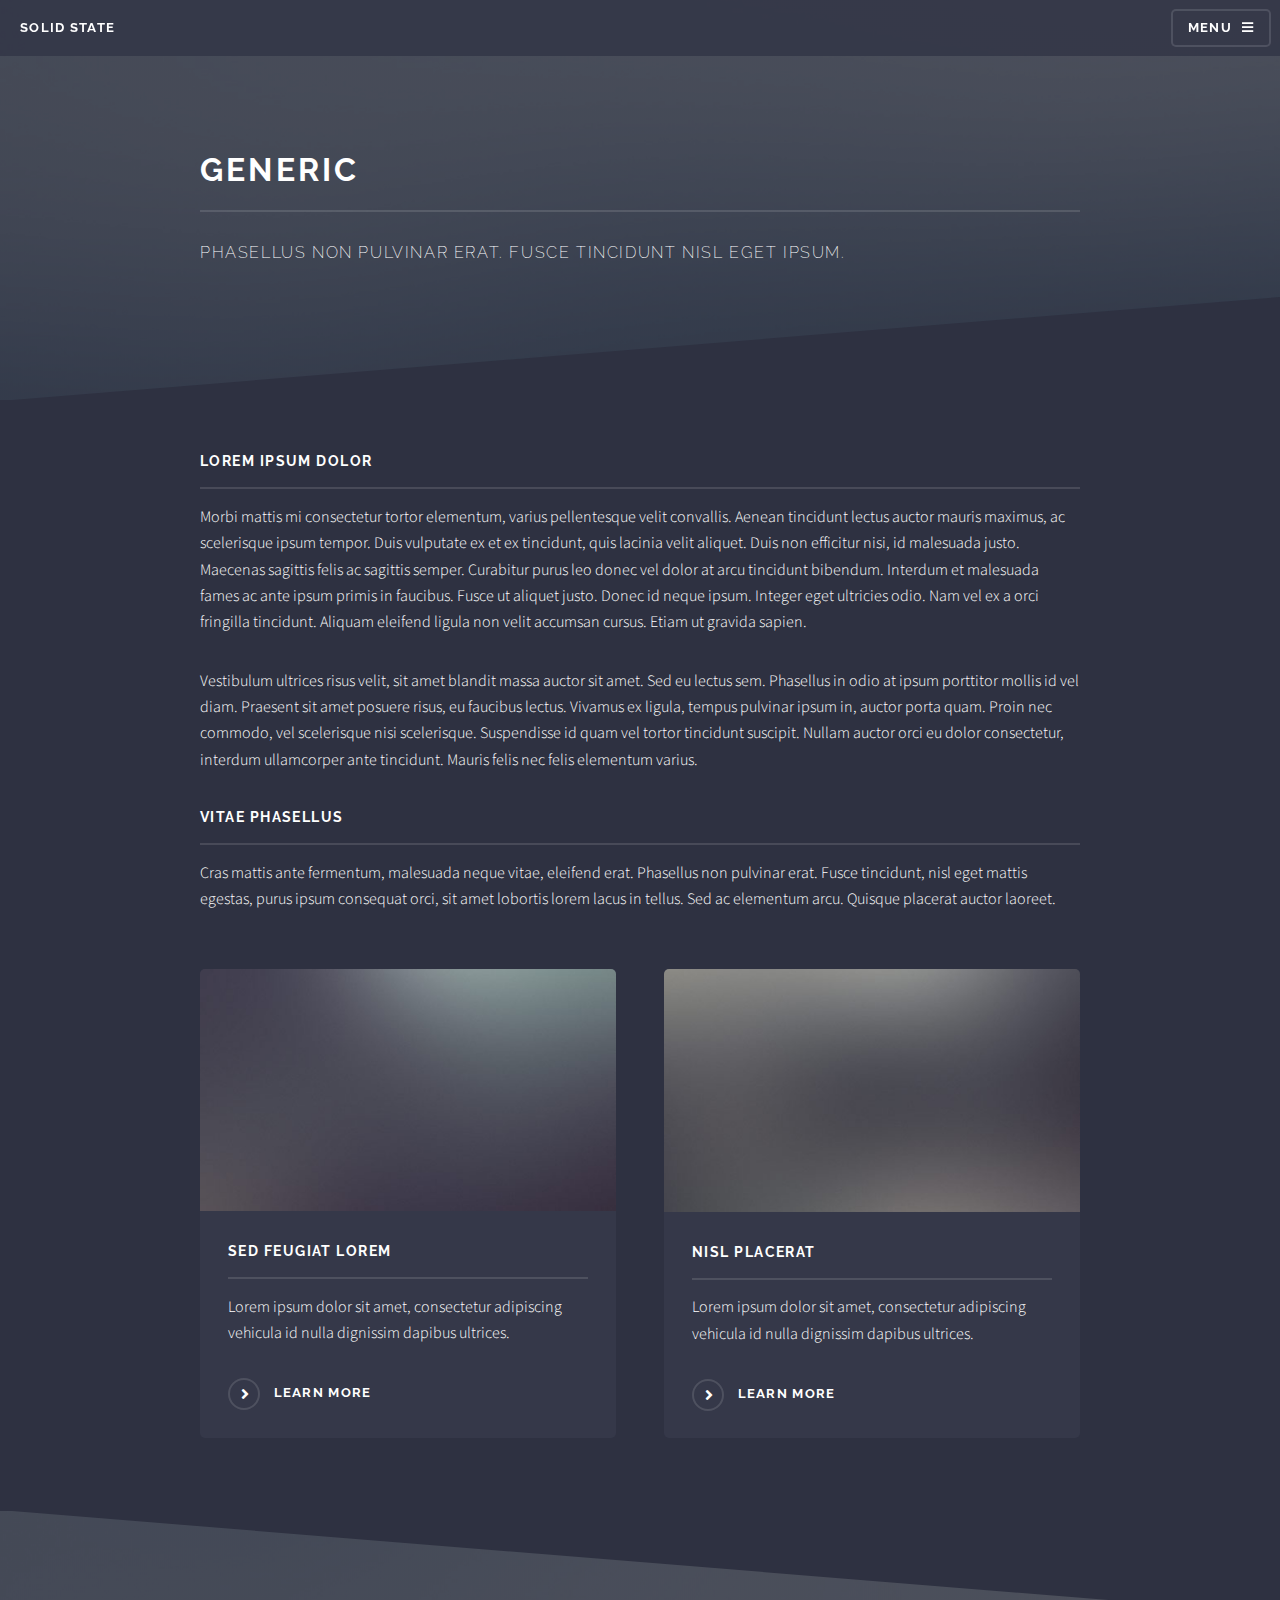
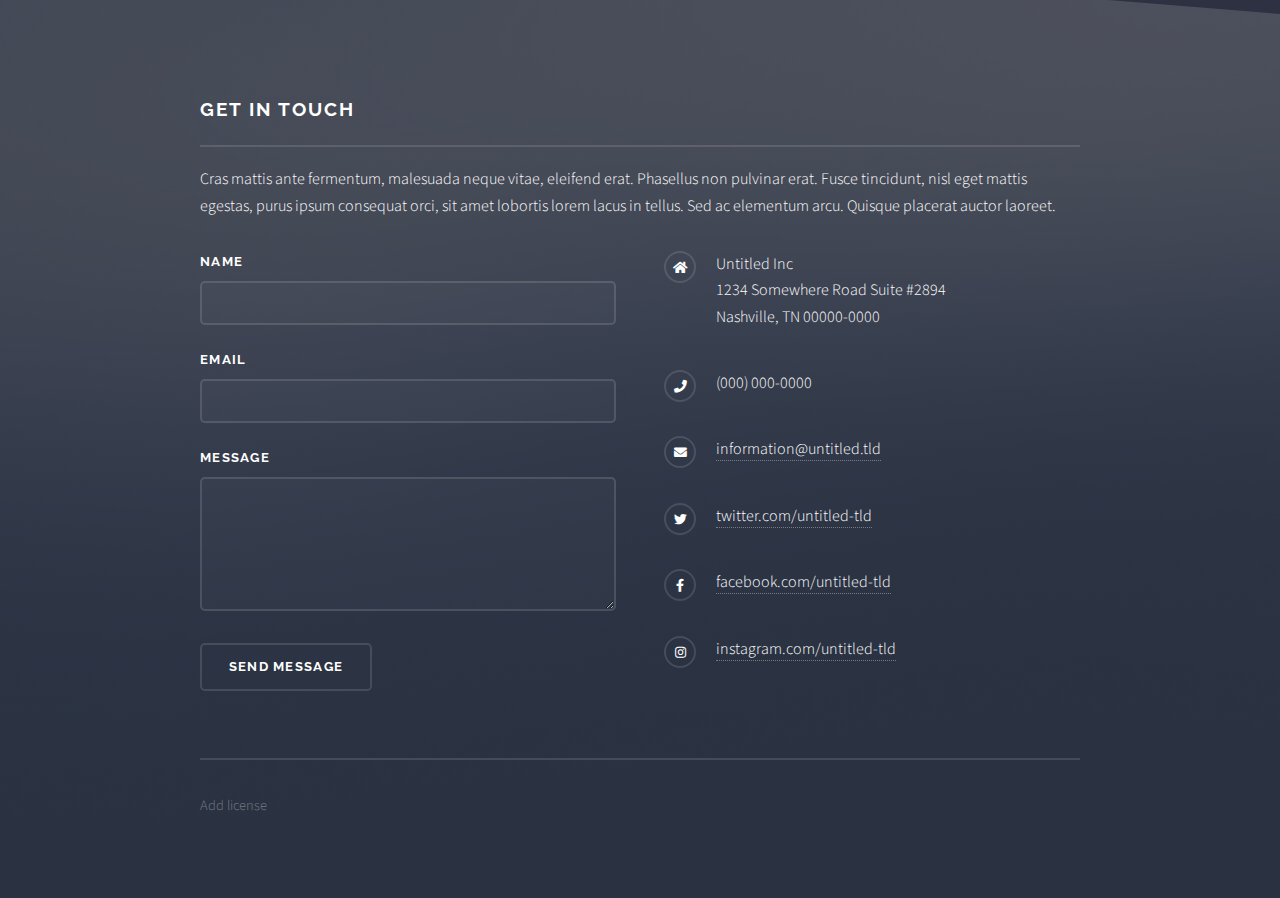
<file: Artificial Intelligence.html>
<!DOCTYPE HTML>

<html>
	<head>
		<title>Devs and Beyond</title>
		<meta charset="utf-8" />
		<meta name="viewport" content="width=device-width, initial-scale=1, user-scalable=no" />
		<link rel="stylesheet" href="assets/css/main.css" />
		<noscript><link rel="stylesheet" href="assets/css/noscript.css" /></noscript>
	</head>
	<body class="is-preload">

		<!-- Page Wrapper -->
			<div id="page-wrapper">

				<!-- Header -->
					<header id="header">
						<h1><a href="index.html">Solid State</a></h1>
						<nav>
							<a href="#menu">Menu</a>
						</nav>
					</header>

				<!-- Menu -->
					<nav id="menu">
						<div class="inner">
							<h2>Menu</h2>
							<ul class="links">
								<li><a href="index.html">Home</a></li>
								<li><a href="generic.html">Generic</a></li>
								<li><a href="elements.html">Elements</a></li>
								<!-- <li><a href="#">Log In</a></li>
								<li><a href="#">Sign Up</a></li> -->
							</ul>
							<a href="#" class="close">Close</a>
						</div>
					</nav>

				<!-- Wrapper -->
					<section id="wrapper">
						<header>
							<div class="inner">
								<h2>Generic</h2>
								<p>Phasellus non pulvinar erat. Fusce tincidunt nisl eget ipsum.</p>
							</div>
						</header>

						<!-- Content -->
							<div class="wrapper">
								<div class="inner">

									<h3 class="major">Lorem ipsum dolor</h3>
									<p>Morbi mattis mi consectetur tortor elementum, varius pellentesque velit convallis. Aenean tincidunt lectus auctor mauris maximus, ac scelerisque ipsum tempor. Duis vulputate ex et ex tincidunt, quis lacinia velit aliquet. Duis non efficitur nisi, id malesuada justo. Maecenas sagittis felis ac sagittis semper. Curabitur purus leo donec vel dolor at arcu tincidunt bibendum. Interdum et malesuada fames ac ante ipsum primis in faucibus. Fusce ut aliquet justo. Donec id neque ipsum. Integer eget ultricies odio. Nam vel ex a orci fringilla tincidunt. Aliquam eleifend ligula non velit accumsan cursus. Etiam ut gravida sapien.</p>

									<p>Vestibulum ultrices risus velit, sit amet blandit massa auctor sit amet. Sed eu lectus sem. Phasellus in odio at ipsum porttitor mollis id vel diam. Praesent sit amet posuere risus, eu faucibus lectus. Vivamus ex ligula, tempus pulvinar ipsum in, auctor porta quam. Proin nec commodo, vel scelerisque nisi scelerisque. Suspendisse id quam vel tortor tincidunt suscipit. Nullam auctor orci eu dolor consectetur, interdum ullamcorper ante tincidunt. Mauris felis nec felis elementum varius.</p>

									<h3 class="major">Vitae phasellus</h3>
									<p>Cras mattis ante fermentum, malesuada neque vitae, eleifend erat. Phasellus non pulvinar erat. Fusce tincidunt, nisl eget mattis egestas, purus ipsum consequat orci, sit amet lobortis lorem lacus in tellus. Sed ac elementum arcu. Quisque placerat auctor laoreet.</p>

									<section class="features">
										<article>
											<a href="#" class="image"><img src="images/pic04.jpg" alt="" /></a>
											<h3 class="major">Sed feugiat lorem</h3>
											<p>Lorem ipsum dolor sit amet, consectetur adipiscing vehicula id nulla dignissim dapibus ultrices.</p>
											<a href="#" class="special">Learn more</a>
										</article>
										<article>
											<a href="#" class="image"><img src="images/pic05.jpg" alt="" /></a>
											<h3 class="major">Nisl placerat</h3>
											<p>Lorem ipsum dolor sit amet, consectetur adipiscing vehicula id nulla dignissim dapibus ultrices.</p>
											<a href="#" class="special">Learn more</a>
										</article>
									</section>

								</div>
							</div>

					</section>

				<!-- Footer -->
					<section id="footer">
						<div class="inner">
							<h2 class="major">Get in touch</h2>
							<p>Cras mattis ante fermentum, malesuada neque vitae, eleifend erat. Phasellus non pulvinar erat. Fusce tincidunt, nisl eget mattis egestas, purus ipsum consequat orci, sit amet lobortis lorem lacus in tellus. Sed ac elementum arcu. Quisque placerat auctor laoreet.</p>
							<form method="post" action="#">
								<div class="fields">
									<div class="field">
										<label for="name">Name</label>
										<input type="text" name="name" id="name" />
									</div>
									<div class="field">
										<label for="email">Email</label>
										<input type="email" name="email" id="email" />
									</div>
									<div class="field">
										<label for="message">Message</label>
										<textarea name="message" id="message" rows="4"></textarea>
									</div>
								</div>
								<ul class="actions">
									<li><input type="submit" value="Send Message" /></li>
								</ul>
							</form>
							<ul class="contact">
								<li class="icon solid fa-home">
									Untitled Inc<br />
									1234 Somewhere Road Suite #2894<br />
									Nashville, TN 00000-0000
								</li>
								<li class="icon solid fa-phone">(000) 000-0000</li>
								<li class="icon solid fa-envelope"><a href="#">information@untitled.tld</a></li>
								<li class="icon brands fa-twitter"><a href="#">twitter.com/untitled-tld</a></li>
								<li class="icon brands fa-facebook-f"><a href="#">facebook.com/untitled-tld</a></li>
								<li class="icon brands fa-instagram"><a href="#">instagram.com/untitled-tld</a></li>
							</ul>
							<ul class="copyright">
								<li>Add license</li>
							</ul>
						</div>
					</section>

			</div>

		<!-- Scripts -->
			<script src="assets/js/jquery.min.js"></script>
			<script src="assets/js/jquery.scrollex.min.js"></script>
			<script src="assets/js/browser.min.js"></script>
			<script src="assets/js/breakpoints.min.js"></script>
			<script src="assets/js/util.js"></script>
			<script src="assets/js/main.js"></script>

	</body>
</html>
</file>
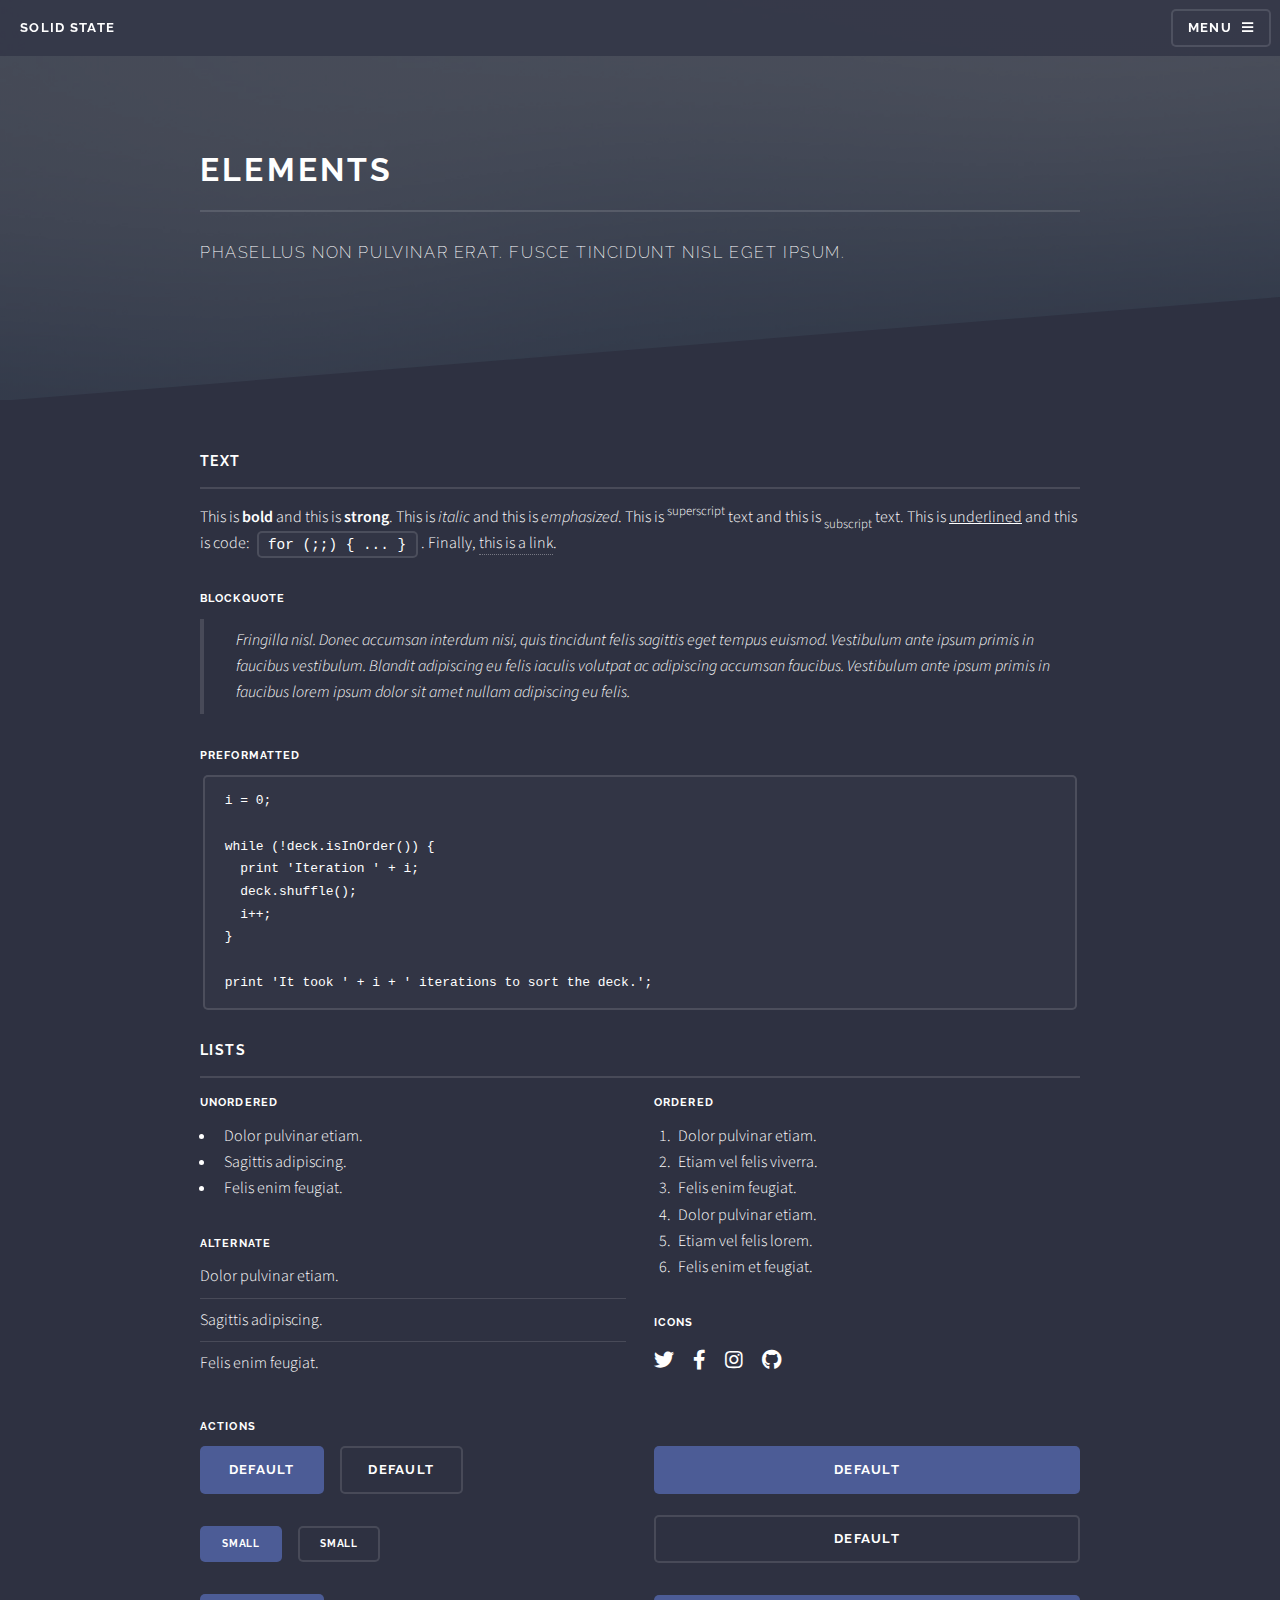
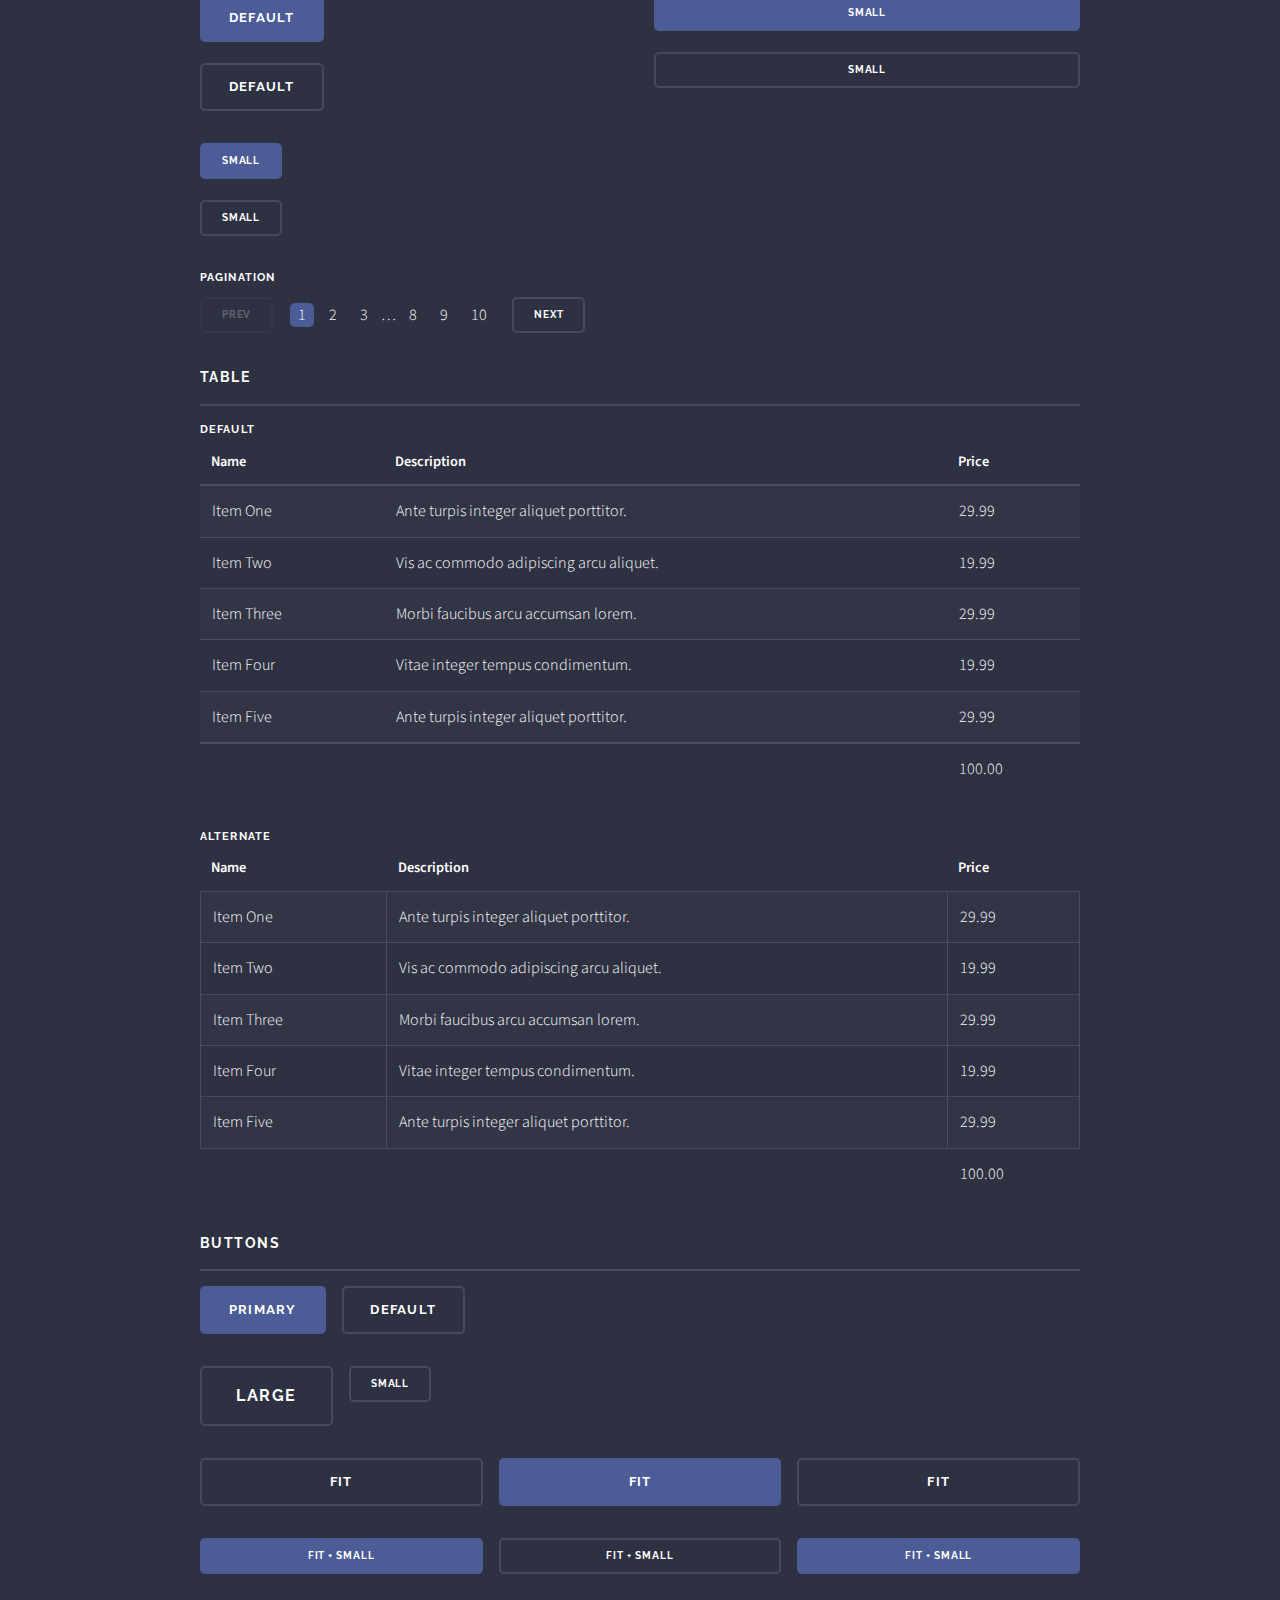
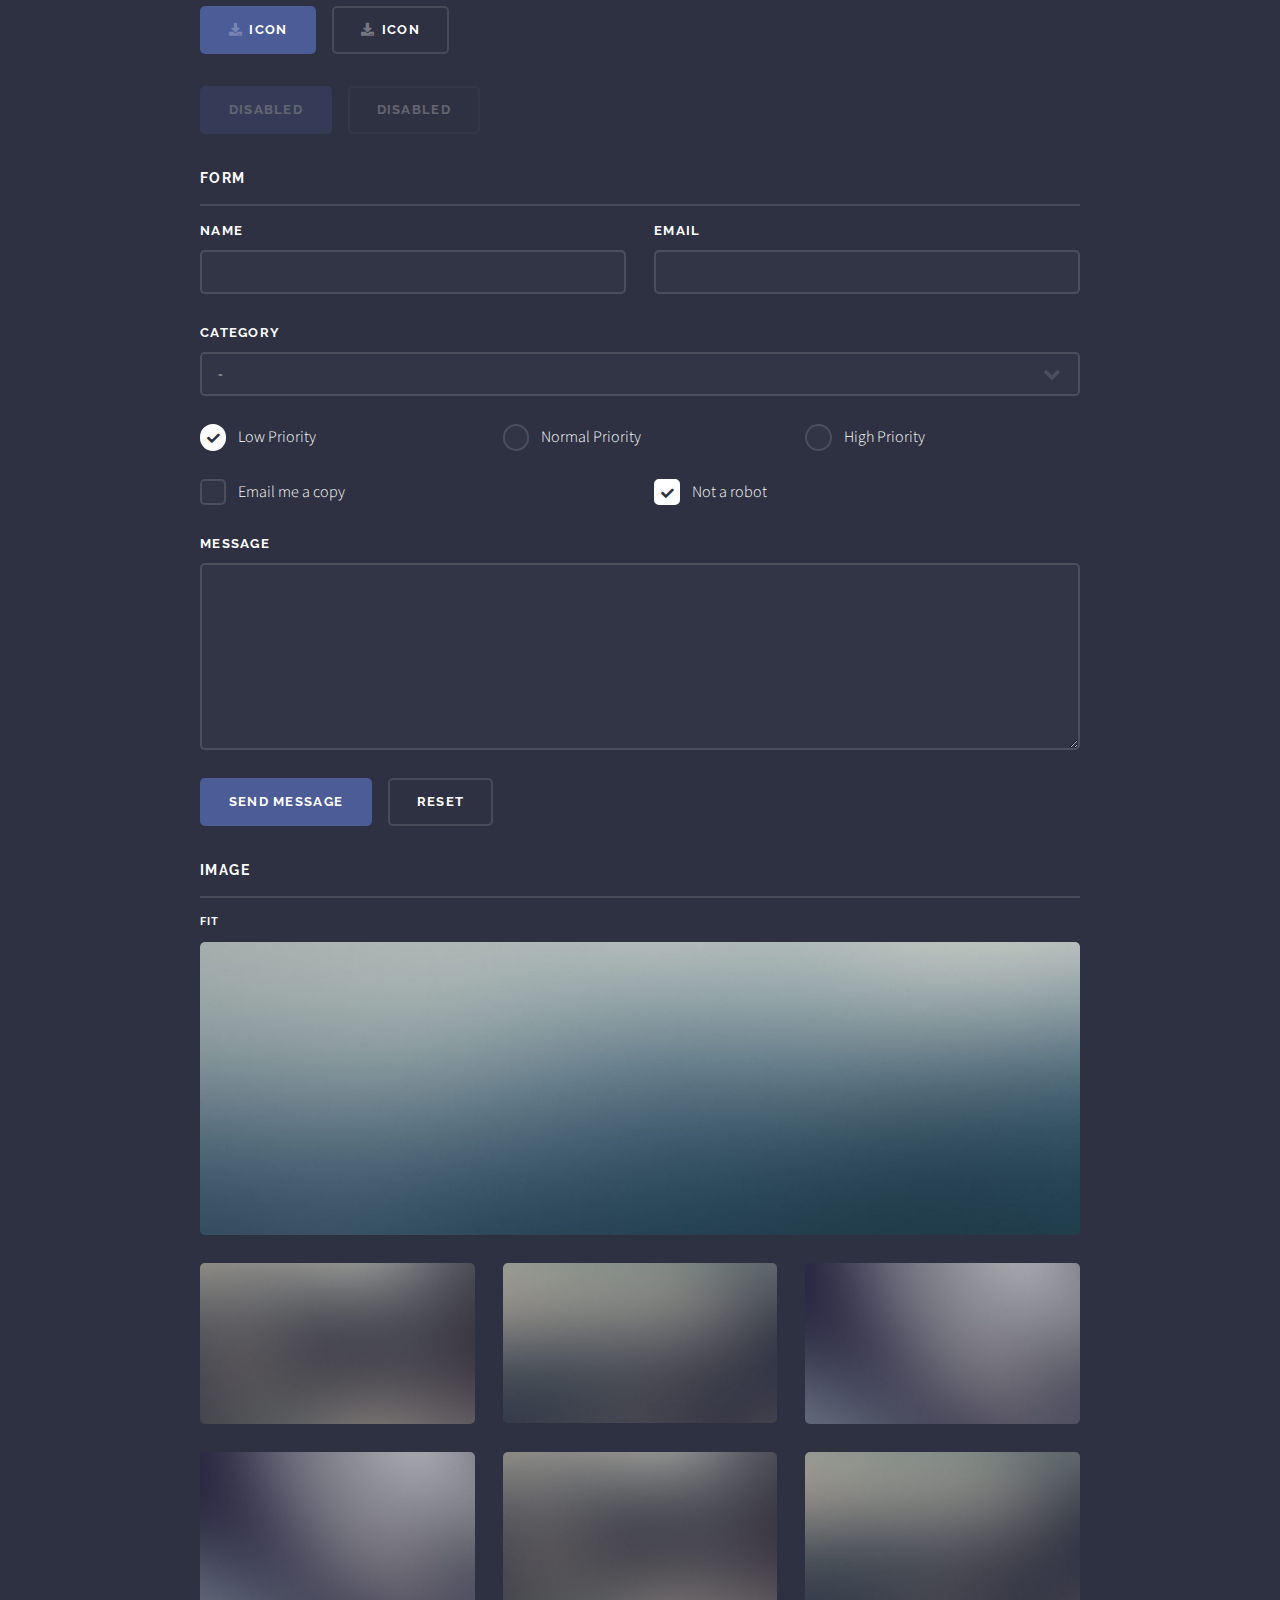
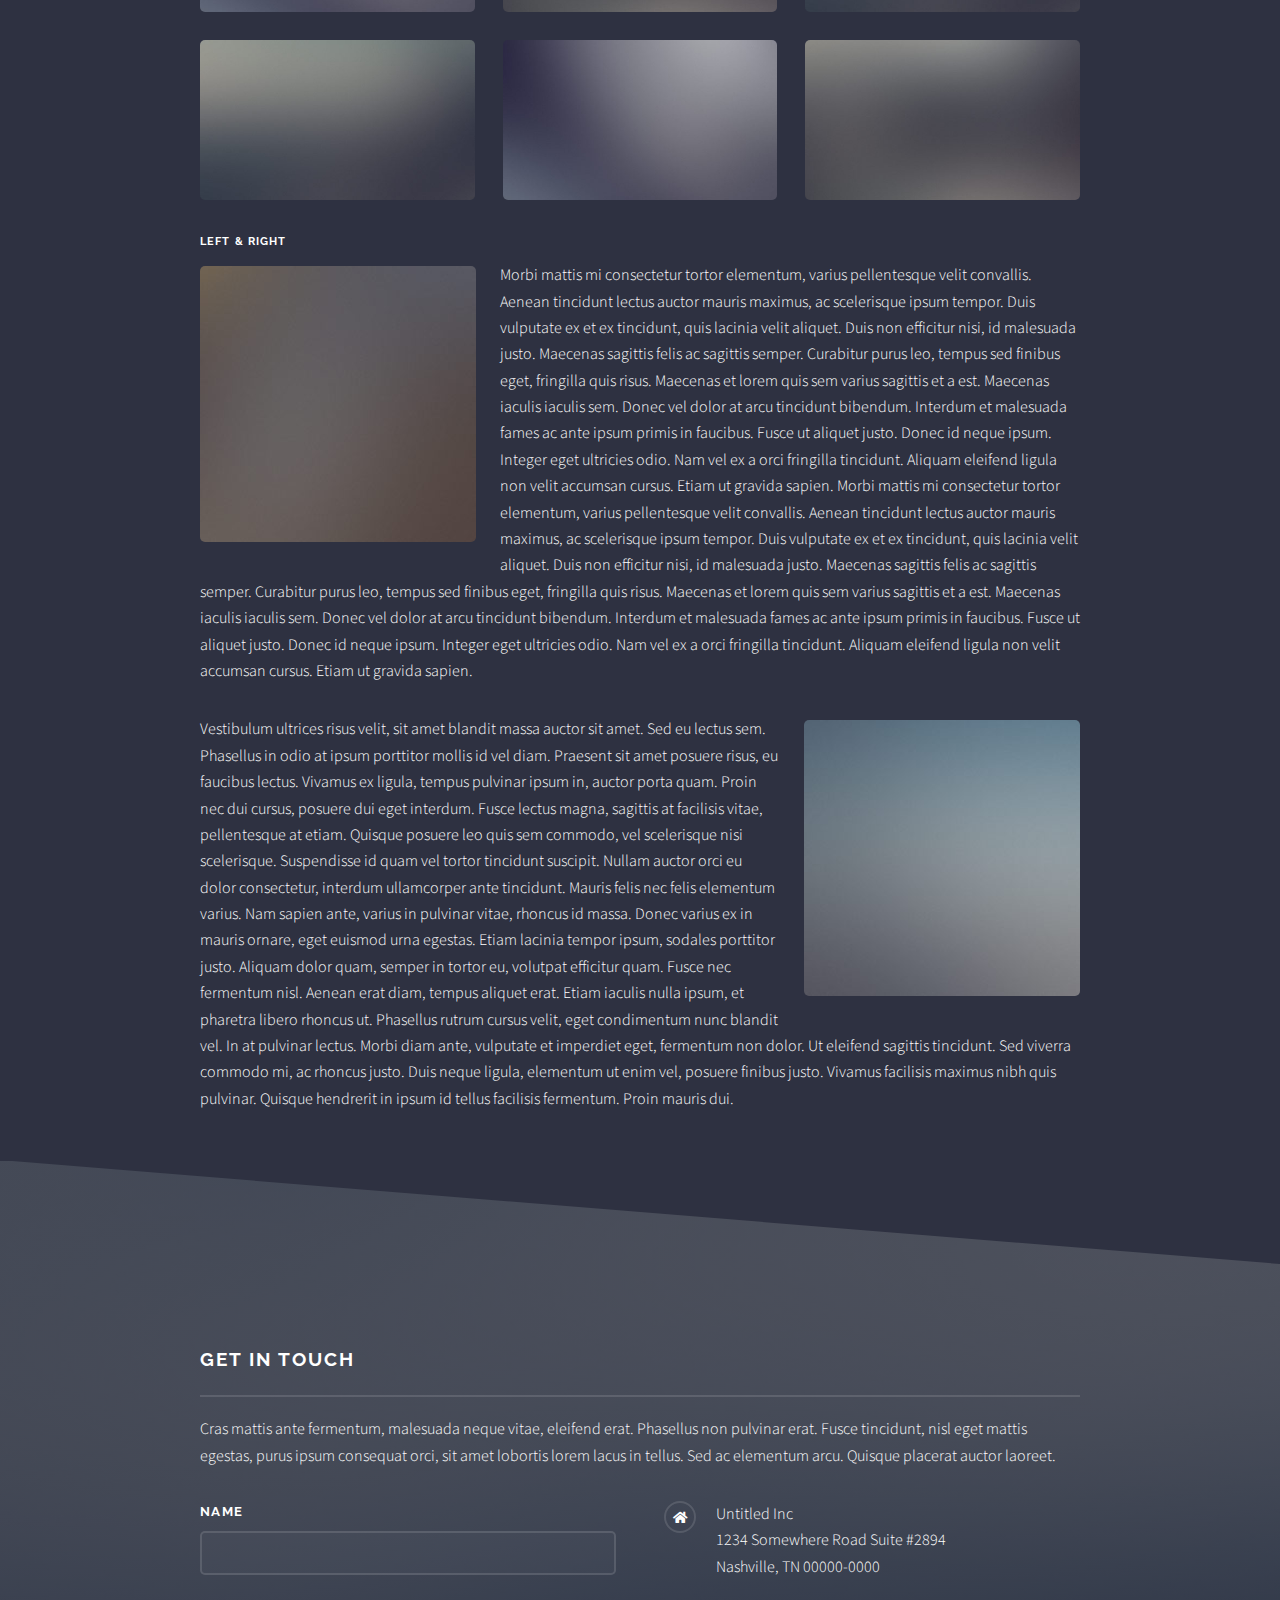
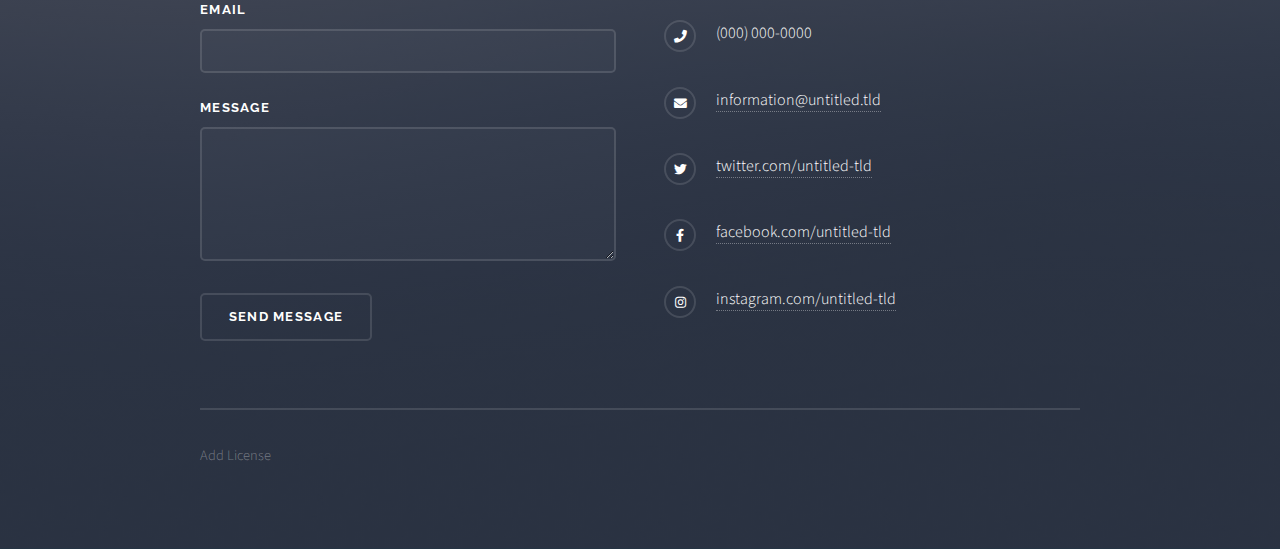
<file: elements.html>
<!DOCTYPE HTML>

<html>
	<head>
		<title>Devs & Beyond</title>
		<meta charset="utf-8" />
		<meta name="viewport" content="width=device-width, initial-scale=1, user-scalable=no" />
		<link rel="stylesheet" href="assets/css/main.css" />
		<noscript><link rel="stylesheet" href="assets/css/noscript.css" /></noscript>
	</head>
	<body class="is-preload">

		<!-- Page Wrapper -->
			<div id="page-wrapper">

				<!-- Header -->
					<header id="header">
						<h1><a href="index.html">Solid State</a></h1>
						<nav>
							<a href="#menu">Menu</a>
						</nav>
					</header>

				<!-- Menu -->
					<nav id="menu">
						<div class="inner">
							<h2>Menu</h2>
							<ul class="links">
								<li><a href="index.html">Home</a></li>
								<li><a href="generic.html">Generic</a></li>
								<li><a href="elements.html">Elements</a></li>
								<li><a href="#">Log In</a></li>
								<li><a href="#">Sign Up</a></li>
							</ul>
							<a href="#" class="close">Close</a>
						</div>
					</nav>

				<!-- Wrapper -->
					<section id="wrapper">
						<header>
							<div class="inner">
								<h2>Elements</h2>
								<p>Phasellus non pulvinar erat. Fusce tincidunt nisl eget ipsum.</p>
							</div>
						</header>

						<!-- Content -->
							<div class="wrapper">
								<div class="inner">

									<section>
										<h3 class="major">Text</h3>
										<p>This is <b>bold</b> and this is <strong>strong</strong>. This is <i>italic</i> and this is <em>emphasized</em>.
										This is <sup>superscript</sup> text and this is <sub>subscript</sub> text.
										This is <u>underlined</u> and this is code: <code>for (;;) { ... }</code>. Finally, <a href="#">this is a link</a>.</p>
										<h4>Blockquote</h4>
										<blockquote>Fringilla nisl. Donec accumsan interdum nisi, quis tincidunt felis sagittis eget tempus euismod. Vestibulum ante ipsum primis in faucibus vestibulum. Blandit adipiscing eu felis iaculis volutpat ac adipiscing accumsan faucibus. Vestibulum ante ipsum primis in faucibus lorem ipsum dolor sit amet nullam adipiscing eu felis.</blockquote>
										<h4>Preformatted</h4>
										<pre><code>i = 0;

while (!deck.isInOrder()) {
  print 'Iteration ' + i;
  deck.shuffle();
  i++;
}

print 'It took ' + i + ' iterations to sort the deck.';</code></pre>
									</section>

									<section>
										<h3 class="major">Lists</h3>
										<div class="row">
											<div class="col-6 col-12-medium">
												<h4>Unordered</h4>
												<ul>
													<li>Dolor pulvinar etiam.</li>
													<li>Sagittis adipiscing.</li>
													<li>Felis enim feugiat.</li>
												</ul>
												<h4>Alternate</h4>
												<ul class="alt">
													<li>Dolor pulvinar etiam.</li>
													<li>Sagittis adipiscing.</li>
													<li>Felis enim feugiat.</li>
												</ul>
											</div>
											<div class="col-6 col-12-medium">
												<h4>Ordered</h4>
												<ol>
													<li>Dolor pulvinar etiam.</li>
													<li>Etiam vel felis viverra.</li>
													<li>Felis enim feugiat.</li>
													<li>Dolor pulvinar etiam.</li>
													<li>Etiam vel felis lorem.</li>
													<li>Felis enim et feugiat.</li>
												</ol>
												<h4>Icons</h4>
												<ul class="icons">
													<li><a href="#" class="icon brands fa-twitter"><span class="label">Twitter</span></a></li>
													<li><a href="#" class="icon brands fa-facebook-f"><span class="label">Facebook</span></a></li>
													<li><a href="#" class="icon brands fa-instagram"><span class="label">Instagram</span></a></li>
													<li><a href="#" class="icon brands fa-github"><span class="label">Github</span></a></li>
												</ul>
											</div>
										</div>
										<h4>Actions</h4>
										<div class="row">
											<div class="col-6 col-12-medium">
												<ul class="actions">
													<li><a href="#" class="button primary">Default</a></li>
													<li><a href="#" class="button">Default</a></li>
												</ul>
												<ul class="actions small">
													<li><a href="#" class="button primary small">Small</a></li>
													<li><a href="#" class="button small">Small</a></li>
												</ul>
												<ul class="actions stacked">
													<li><a href="#" class="button primary">Default</a></li>
													<li><a href="#" class="button">Default</a></li>
												</ul>
												<ul class="actions stacked small">
													<li><a href="#" class="button primary small">Small</a></li>
													<li><a href="#" class="button small">Small</a></li>
												</ul>
											</div>
											<div class="col-6 col-12-medium">
												<ul class="actions stacked">
													<li><a href="#" class="button primary fit">Default</a></li>
													<li><a href="#" class="button fit">Default</a></li>
												</ul>
												<ul class="actions stacked small">
													<li><a href="#" class="button primary small fit">Small</a></li>
													<li><a href="#" class="button small fit">Small</a></li>
												</ul>
											</div>
										</div>
										<h4>Pagination</h4>
										<ul class="pagination">
											<li><span class="button small disabled">Prev</span></li>
											<li><a href="#" class="page active">1</a></li>
											<li><a href="#" class="page">2</a></li>
											<li><a href="#" class="page">3</a></li>
											<li><span>&hellip;</span></li>
											<li><a href="#" class="page">8</a></li>
											<li><a href="#" class="page">9</a></li>
											<li><a href="#" class="page">10</a></li>
											<li><a href="#" class="button small">Next</a></li>
										</ul>
									</section>

									<section>
										<h3 class="major">Table</h3>
										<h4>Default</h4>
										<div class="table-wrapper">
											<table>
												<thead>
													<tr>
														<th>Name</th>
														<th>Description</th>
														<th>Price</th>
													</tr>
												</thead>
												<tbody>
													<tr>
														<td>Item One</td>
														<td>Ante turpis integer aliquet porttitor.</td>
														<td>29.99</td>
													</tr>
													<tr>
														<td>Item Two</td>
														<td>Vis ac commodo adipiscing arcu aliquet.</td>
														<td>19.99</td>
													</tr>
													<tr>
														<td>Item Three</td>
														<td> Morbi faucibus arcu accumsan lorem.</td>
														<td>29.99</td>
													</tr>
													<tr>
														<td>Item Four</td>
														<td>Vitae integer tempus condimentum.</td>
														<td>19.99</td>
													</tr>
													<tr>
														<td>Item Five</td>
														<td>Ante turpis integer aliquet porttitor.</td>
														<td>29.99</td>
													</tr>
												</tbody>
												<tfoot>
													<tr>
														<td colspan="2"></td>
														<td>100.00</td>
													</tr>
												</tfoot>
											</table>
										</div>

										<h4>Alternate</h4>
										<div class="table-wrapper">
											<table class="alt">
												<thead>
													<tr>
														<th>Name</th>
														<th>Description</th>
														<th>Price</th>
													</tr>
												</thead>
												<tbody>
													<tr>
														<td>Item One</td>
														<td>Ante turpis integer aliquet porttitor.</td>
														<td>29.99</td>
													</tr>
													<tr>
														<td>Item Two</td>
														<td>Vis ac commodo adipiscing arcu aliquet.</td>
														<td>19.99</td>
													</tr>
													<tr>
														<td>Item Three</td>
														<td> Morbi faucibus arcu accumsan lorem.</td>
														<td>29.99</td>
													</tr>
													<tr>
														<td>Item Four</td>
														<td>Vitae integer tempus condimentum.</td>
														<td>19.99</td>
													</tr>
													<tr>
														<td>Item Five</td>
														<td>Ante turpis integer aliquet porttitor.</td>
														<td>29.99</td>
													</tr>
												</tbody>
												<tfoot>
													<tr>
														<td colspan="2"></td>
														<td>100.00</td>
													</tr>
												</tfoot>
											</table>
										</div>
									</section>

									<section>
										<h3 class="major">Buttons</h3>
										<ul class="actions">
											<li><a href="#" class="button primary">Primary</a></li>
											<li><a href="#" class="button">Default</a></li>
										</ul>
										<ul class="actions">
											<li><a href="#" class="button large">Large</a></li>
											<li><a href="#" class="button small">Small</a></li>
										</ul>
										<ul class="actions fit">
											<li><a href="#" class="button fit">Fit</a></li>
											<li><a href="#" class="button primary fit">Fit</a></li>
											<li><a href="#" class="button fit">Fit</a></li>
										</ul>
										<ul class="actions fit small">
											<li><a href="#" class="button primary fit small">Fit + Small</a></li>
											<li><a href="#" class="button fit small">Fit + Small</a></li>
											<li><a href="#" class="button primary fit small">Fit + Small</a></li>
										</ul>
										<ul class="actions">
											<li><a href="#" class="button primary icon solid fa-download">Icon</a></li>
											<li><a href="#" class="button icon solid fa-download">Icon</a></li>
										</ul>
										<ul class="actions">
											<li><span class="button primary disabled">Disabled</span></li>
											<li><span class="button disabled">Disabled</span></li>
										</ul>
									</section>

									<section>
										<h3 class="major">Form</h3>
										<form method="post" action="#">
											<div class="row gtr-uniform">
												<div class="col-6 col-12-xsmall">
													<label for="demo-name">Name</label>
													<input type="text" name="demo-name" id="demo-name" value="" />
												</div>
												<div class="col-6 col-12-xsmall">
													<label for="demo-email">Email</label>
													<input type="email" name="demo-email" id="demo-email" value="" />
												</div>
												<div class="col-12">
													<label for="demo-category">Category</label>
													<select name="demo-category" id="demo-category">
														<option value="">-</option>
														<option value="1">Manufacturing</option>
														<option value="1">Shipping</option>
														<option value="1">Administration</option>
														<option value="1">Human Resources</option>
													</select>
												</div>
												<div class="col-4 col-12-small">
													<input type="radio" id="demo-priority-low" name="demo-priority" checked>
													<label for="demo-priority-low">Low Priority</label>
												</div>
												<div class="col-4 col-12-small">
													<input type="radio" id="demo-priority-normal" name="demo-priority">
													<label for="demo-priority-normal">Normal Priority</label>
												</div>
												<div class="col-4 col-12-small">
													<input type="radio" id="demo-priority-high" name="demo-priority">
													<label for="demo-priority-high">High Priority</label>
												</div>
												<div class="col-6 col-12-small">
													<input type="checkbox" id="demo-copy" name="demo-copy">
													<label for="demo-copy">Email me a copy</label>
												</div>
												<div class="col-6 col-12-small">
													<input type="checkbox" id="demo-human" name="demo-human" checked>
													<label for="demo-human">Not a robot</label>
												</div>
												<div class="col-12">
													<label for="demo-message">Message</label>
													<textarea name="demo-message" id="demo-message" rows="6"></textarea>
												</div>
												<div class="col-12">
													<ul class="actions">
														<li><input type="submit" value="Send Message" class="primary" /></li>
														<li><input type="reset" value="Reset" /></li>
													</ul>
												</div>
											</div>
										</form>
									</section>

									<section>
										<h3 class="major">Image</h3>
										<h4>Fit</h4>
										<div class="box alt">
											<div class="row gtr-uniform">
												<div class="col-12"><span class="image fit"><img src="images/pic08.jpg" alt="" /></span></div>
												<div class="col-4"><span class="image fit"><img src="images/pic05.jpg" alt="" /></span></div>
												<div class="col-4"><span class="image fit"><img src="images/pic06.jpg" alt="" /></span></div>
												<div class="col-4"><span class="image fit"><img src="images/pic07.jpg" alt="" /></span></div>
												<div class="col-4"><span class="image fit"><img src="images/pic07.jpg" alt="" /></span></div>
												<div class="col-4"><span class="image fit"><img src="images/pic05.jpg" alt="" /></span></div>
												<div class="col-4"><span class="image fit"><img src="images/pic06.jpg" alt="" /></span></div>
												<div class="col-4"><span class="image fit"><img src="images/pic06.jpg" alt="" /></span></div>
												<div class="col-4"><span class="image fit"><img src="images/pic07.jpg" alt="" /></span></div>
												<div class="col-4"><span class="image fit"><img src="images/pic05.jpg" alt="" /></span></div>
											</div>
										</div>
										<h4>Left &amp; Right</h4>
										<p><span class="image left"><img src="images/pic01.jpg" alt="" /></span>Morbi mattis mi consectetur tortor elementum, varius pellentesque velit convallis. Aenean tincidunt lectus auctor mauris maximus, ac scelerisque ipsum tempor. Duis vulputate ex et ex tincidunt, quis lacinia velit aliquet. Duis non efficitur nisi, id malesuada justo. Maecenas sagittis felis ac sagittis semper. Curabitur purus leo, tempus sed finibus eget, fringilla quis risus. Maecenas et lorem quis sem varius sagittis et a est. Maecenas iaculis iaculis sem. Donec vel dolor at arcu tincidunt bibendum. Interdum et malesuada fames ac ante ipsum primis in faucibus. Fusce ut aliquet justo. Donec id neque ipsum. Integer eget ultricies odio. Nam vel ex a orci fringilla tincidunt. Aliquam eleifend ligula non velit accumsan cursus. Etiam ut gravida sapien. Morbi mattis mi consectetur tortor elementum, varius pellentesque velit convallis. Aenean tincidunt lectus auctor mauris maximus, ac scelerisque ipsum tempor. Duis vulputate ex et ex tincidunt, quis lacinia velit aliquet. Duis non efficitur nisi, id malesuada justo. Maecenas sagittis felis ac sagittis semper. Curabitur purus leo, tempus sed finibus eget, fringilla quis risus. Maecenas et lorem quis sem varius sagittis et a est. Maecenas iaculis iaculis sem. Donec vel dolor at arcu tincidunt bibendum. Interdum et malesuada fames ac ante ipsum primis in faucibus. Fusce ut aliquet justo. Donec id neque ipsum. Integer eget ultricies odio. Nam vel ex a orci fringilla tincidunt. Aliquam eleifend ligula non velit accumsan cursus. Etiam ut gravida sapien.</p>
										<p><span class="image right"><img src="images/pic02.jpg" alt="" /></span>Vestibulum ultrices risus velit, sit amet blandit massa auctor sit amet. Sed eu lectus sem. Phasellus in odio at ipsum porttitor mollis id vel diam. Praesent sit amet posuere risus, eu faucibus lectus. Vivamus ex ligula, tempus pulvinar ipsum in, auctor porta quam. Proin nec dui cursus, posuere dui eget interdum. Fusce lectus magna, sagittis at facilisis vitae, pellentesque at etiam. Quisque posuere leo quis sem commodo, vel scelerisque nisi scelerisque. Suspendisse id quam vel tortor tincidunt suscipit. Nullam auctor orci eu dolor consectetur, interdum ullamcorper ante tincidunt. Mauris felis nec felis elementum varius. Nam sapien ante, varius in pulvinar vitae, rhoncus id massa. Donec varius ex in mauris ornare, eget euismod urna egestas. Etiam lacinia tempor ipsum, sodales porttitor justo. Aliquam dolor quam, semper in tortor eu, volutpat efficitur quam. Fusce nec fermentum nisl. Aenean erat diam, tempus aliquet erat. Etiam iaculis nulla ipsum, et pharetra libero rhoncus ut. Phasellus rutrum cursus velit, eget condimentum nunc blandit vel. In at pulvinar lectus. Morbi diam ante, vulputate et imperdiet eget, fermentum non dolor. Ut eleifend sagittis tincidunt. Sed viverra commodo mi, ac rhoncus justo. Duis neque ligula, elementum ut enim vel, posuere finibus justo. Vivamus facilisis maximus nibh quis pulvinar. Quisque hendrerit in ipsum id tellus facilisis fermentum. Proin mauris dui.</p>
									</section>

								</div>
							</div>

					</section>

				<!-- Footer -->
					<section id="footer">
						<div class="inner">
							<h2 class="major">Get in touch</h2>
							<p>Cras mattis ante fermentum, malesuada neque vitae, eleifend erat. Phasellus non pulvinar erat. Fusce tincidunt, nisl eget mattis egestas, purus ipsum consequat orci, sit amet lobortis lorem lacus in tellus. Sed ac elementum arcu. Quisque placerat auctor laoreet.</p>
							<form method="post" action="#">
								<div class="fields">
									<div class="field">
										<label for="name">Name</label>
										<input type="text" name="name" id="name" />
									</div>
									<div class="field">
										<label for="email">Email</label>
										<input type="email" name="email" id="email" />
									</div>
									<div class="field">
										<label for="message">Message</label>
										<textarea name="message" id="message" rows="4"></textarea>
									</div>
								</div>
								<ul class="actions">
									<li><input type="submit" value="Send Message" /></li>
								</ul>
							</form>
							<ul class="contact">
								<li class="icon solid fa-home">
									Untitled Inc<br />
									1234 Somewhere Road Suite #2894<br />
									Nashville, TN 00000-0000
								</li>
								<li class="icon solid fa-phone">(000) 000-0000</li>
								<li class="icon solid fa-envelope"><a href="#">information@untitled.tld</a></li>
								<li class="icon brands fa-twitter"><a href="#">twitter.com/untitled-tld</a></li>
								<li class="icon brands fa-facebook-f"><a href="#">facebook.com/untitled-tld</a></li>
								<li class="icon brands fa-instagram"><a href="#">instagram.com/untitled-tld</a></li>
							</ul>
							<ul class="copyright">
								<li>Add License</li>
							</ul>
						</div>
					</section>

			</div>

		<!-- Scripts -->
			<script src="assets/js/jquery.min.js"></script>
			<script src="assets/js/jquery.scrollex.min.js"></script>
			<script src="assets/js/browser.min.js"></script>
			<script src="assets/js/breakpoints.min.js"></script>
			<script src="assets/js/util.js"></script>
			<script src="assets/js/main.js"></script>

	</body>
</html>
</file>
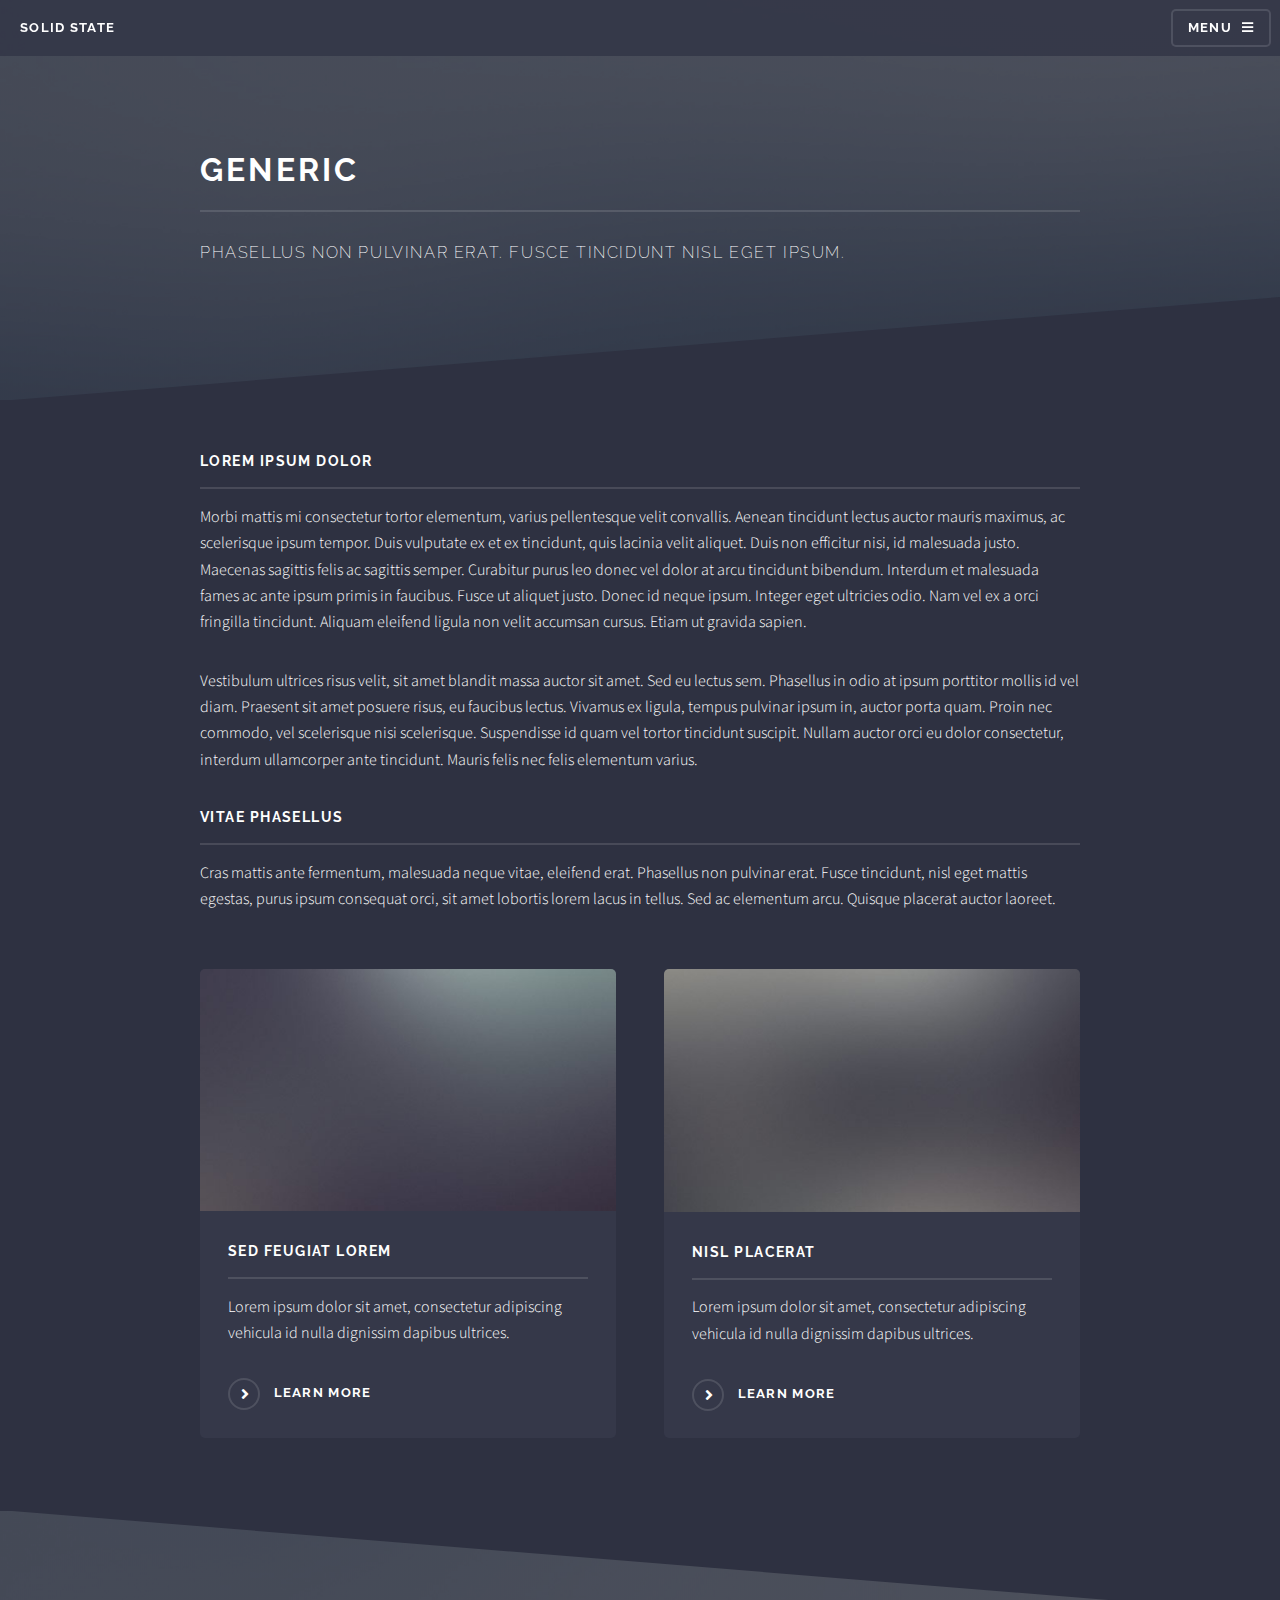
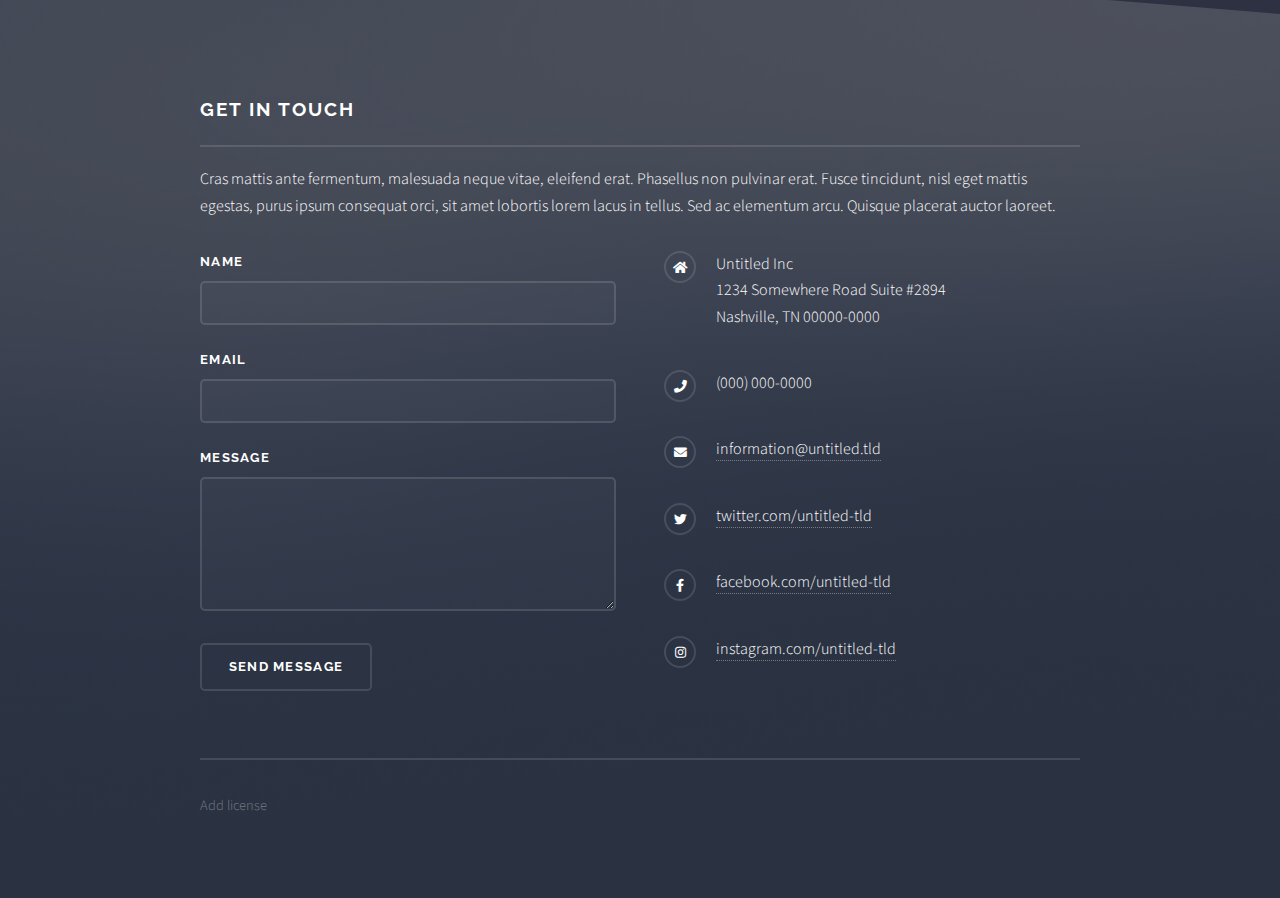
<file: generic.html>
<!DOCTYPE HTML>

<html>
	<head>
		<title>Devs and Beyond</title>
		<meta charset="utf-8" />
		<meta name="viewport" content="width=device-width, initial-scale=1, user-scalable=no" />
		<link rel="stylesheet" href="assets/css/main.css" />
		<noscript><link rel="stylesheet" href="assets/css/noscript.css" /></noscript>
	</head>
	<body class="is-preload">

		<!-- Page Wrapper -->
			<div id="page-wrapper">

				<!-- Header -->
					<header id="header">
						<h1><a href="index.html">Solid State</a></h1>
						<nav>
							<a href="#menu">Menu</a>
						</nav>
					</header>

				<!-- Menu -->
					<nav id="menu">
						<div class="inner">
							<h2>Menu</h2>
							<ul class="links">
								<li><a href="index.html">Home</a></li>
								<li><a href="generic.html">Generic</a></li>
								<li><a href="elements.html">Elements</a></li>
								<li><a href="#">Log In</a></li>
								<li><a href="#">Sign Up</a></li>
							</ul>
							<a href="#" class="close">Close</a>
						</div>
					</nav>

				<!-- Wrapper -->
					<section id="wrapper">
						<header>
							<div class="inner">
								<h2>Generic</h2>
								<p>Phasellus non pulvinar erat. Fusce tincidunt nisl eget ipsum.</p>
							</div>
						</header>

						<!-- Content -->
							<div class="wrapper">
								<div class="inner">

									<h3 class="major">Lorem ipsum dolor</h3>
									<p>Morbi mattis mi consectetur tortor elementum, varius pellentesque velit convallis. Aenean tincidunt lectus auctor mauris maximus, ac scelerisque ipsum tempor. Duis vulputate ex et ex tincidunt, quis lacinia velit aliquet. Duis non efficitur nisi, id malesuada justo. Maecenas sagittis felis ac sagittis semper. Curabitur purus leo donec vel dolor at arcu tincidunt bibendum. Interdum et malesuada fames ac ante ipsum primis in faucibus. Fusce ut aliquet justo. Donec id neque ipsum. Integer eget ultricies odio. Nam vel ex a orci fringilla tincidunt. Aliquam eleifend ligula non velit accumsan cursus. Etiam ut gravida sapien.</p>

									<p>Vestibulum ultrices risus velit, sit amet blandit massa auctor sit amet. Sed eu lectus sem. Phasellus in odio at ipsum porttitor mollis id vel diam. Praesent sit amet posuere risus, eu faucibus lectus. Vivamus ex ligula, tempus pulvinar ipsum in, auctor porta quam. Proin nec commodo, vel scelerisque nisi scelerisque. Suspendisse id quam vel tortor tincidunt suscipit. Nullam auctor orci eu dolor consectetur, interdum ullamcorper ante tincidunt. Mauris felis nec felis elementum varius.</p>

									<h3 class="major">Vitae phasellus</h3>
									<p>Cras mattis ante fermentum, malesuada neque vitae, eleifend erat. Phasellus non pulvinar erat. Fusce tincidunt, nisl eget mattis egestas, purus ipsum consequat orci, sit amet lobortis lorem lacus in tellus. Sed ac elementum arcu. Quisque placerat auctor laoreet.</p>

									<section class="features">
										<article>
											<a href="#" class="image"><img src="images/pic04.jpg" alt="" /></a>
											<h3 class="major">Sed feugiat lorem</h3>
											<p>Lorem ipsum dolor sit amet, consectetur adipiscing vehicula id nulla dignissim dapibus ultrices.</p>
											<a href="#" class="special">Learn more</a>
										</article>
										<article>
											<a href="#" class="image"><img src="images/pic05.jpg" alt="" /></a>
											<h3 class="major">Nisl placerat</h3>
											<p>Lorem ipsum dolor sit amet, consectetur adipiscing vehicula id nulla dignissim dapibus ultrices.</p>
											<a href="#" class="special">Learn more</a>
										</article>
									</section>

								</div>
							</div>

					</section>

				<!-- Footer -->
					<section id="footer">
						<div class="inner">
							<h2 class="major">Get in touch</h2>
							<p>Cras mattis ante fermentum, malesuada neque vitae, eleifend erat. Phasellus non pulvinar erat. Fusce tincidunt, nisl eget mattis egestas, purus ipsum consequat orci, sit amet lobortis lorem lacus in tellus. Sed ac elementum arcu. Quisque placerat auctor laoreet.</p>
							<form method="post" action="#">
								<div class="fields">
									<div class="field">
										<label for="name">Name</label>
										<input type="text" name="name" id="name" />
									</div>
									<div class="field">
										<label for="email">Email</label>
										<input type="email" name="email" id="email" />
									</div>
									<div class="field">
										<label for="message">Message</label>
										<textarea name="message" id="message" rows="4"></textarea>
									</div>
								</div>
								<ul class="actions">
									<li><input type="submit" value="Send Message" /></li>
								</ul>
							</form>
							<ul class="contact">
								<li class="icon solid fa-home">
									Untitled Inc<br />
									1234 Somewhere Road Suite #2894<br />
									Nashville, TN 00000-0000
								</li>
								<li class="icon solid fa-phone">(000) 000-0000</li>
								<li class="icon solid fa-envelope"><a href="#">information@untitled.tld</a></li>
								<li class="icon brands fa-twitter"><a href="#">twitter.com/untitled-tld</a></li>
								<li class="icon brands fa-facebook-f"><a href="#">facebook.com/untitled-tld</a></li>
								<li class="icon brands fa-instagram"><a href="#">instagram.com/untitled-tld</a></li>
							</ul>
							<ul class="copyright">
								<li>Add license</li>
							</ul>
						</div>
					</section>

			</div>

		<!-- Scripts -->
			<script src="assets/js/jquery.min.js"></script>
			<script src="assets/js/jquery.scrollex.min.js"></script>
			<script src="assets/js/browser.min.js"></script>
			<script src="assets/js/breakpoints.min.js"></script>
			<script src="assets/js/util.js"></script>
			<script src="assets/js/main.js"></script>

	</body>
</html>
</file>
<file: assets/css/noscript.css>
/* Banner */

	body.is-preload #banner .logo {
		-moz-transform: none;
		-webkit-transform: none;
		-ms-transform: none;
		transform: none;
		opacity: 1;
	}

	body.is-preload #banner h2 {
		opacity: 1;
		-moz-transform: none;
		-webkit-transform: none;
		-ms-transform: none;
		transform: none;
		-moz-filter: none;
		-webkit-filter: none;
		-ms-filter: none;
		filter: none;
	}

	body.is-preload #banner p {
		opacity: 01;
		-moz-transform: none;
		-webkit-transform: none;
		-ms-transform: none;
		transform: none;
		-moz-filter: none;
		-webkit-filter: none;
		-ms-filter: none;
		filter: none;
	}
</file>
<file: assets/css/main.css>
@import url(fontawesome-all.min.css);
@import url("https://fonts.googleapis.com/css?family=Raleway:200,700|Source+Sans+Pro:300,600,300italic,600italic");



html, body, div, span, applet, object,
iframe, h1, h2, h3, h4, h5, h6, p, blockquote,
pre, a, abbr, acronym, address, big, cite,
code, del, dfn, em, img, ins, kbd, q, s, samp,
small, strike, strong, sub, sup, tt, var, b,
u, i, center, dl, dt, dd, ol, ul, li, fieldset,
form, label, legend, table, caption, tbody,
tfoot, thead, tr, th, td, article, aside,
canvas, details, embed, figure, figcaption,
footer, header, hgroup, menu, nav, output, ruby,
section, summary, time, mark, audio, video {
	margin: 0;
	padding: 0;
	border: 0;
	font-size: 100%;
	font: inherit;
	vertical-align: baseline;}

article, aside, details, figcaption, figure,
footer, header, hgroup, menu, nav, section {
	display: block;}

body {
	line-height: 1;
}

ol, ul {
	list-style: none;
}

blockquote, q {
	quotes: none;
}

	blockquote:before, blockquote:after, q:before, q:after {
		content: '';
		content: none;
	}

table {
	border-collapse: collapse;
	border-spacing: 0;
}

body {
	-webkit-text-size-adjust: none;
}

mark {
	background-color: transparent;
	color: inherit;
}

input::-moz-focus-inner {
	border: 0;
	padding: 0;
}

input, select, textarea {
	-moz-appearance: none;
	-webkit-appearance: none;
	-ms-appearance: none;
	appearance: none;
}

/* Basic */

	@-ms-viewport {
		width: device-width;
	}

	body {
		-ms-overflow-style: scrollbar;
	}

	@media screen and (max-width: 480px) {

		html, body {
			min-width: 320px;
		}

	}

	html {
		box-sizing: border-box;
	}

	*, *:before, *:after {
		box-sizing: inherit;
	}

	body {
		background-color: #2e3141;
		background-image: linear-gradient(to top, rgba(46, 49, 65, 0.8), rgba(46, 49, 65, 0.8)), url("../../images/bg.jpg");
		background-size: auto,
 cover;
		background-attachment: fixed,
 fixed;
		background-position: center,
 center;
	}

		body.is-preload *, body.is-preload *:before, body.is-preload *:after {
			-moz-animation: none !important;
			-webkit-animation: none !important;
			-ms-animation: none !important;
			animation: none !important;
			-moz-transition: none !important;
			-webkit-transition: none !important;
			-ms-transition: none !important;
			transition: none !important;
		}

/* Type */

	body, input, select, textarea {
		color: #ffffff;
		font-family: "Source Sans Pro", Helvetica, sans-serif;
		font-size: 16.5pt;
		font-weight: 300;
		line-height: 1.65;
	}

		@media screen and (max-width: 1680px) {

			body, input, select, textarea {
				font-size: 13pt;
			}

		}

		@media screen and (max-width: 1280px) {

			body, input, select, textarea {
				font-size: 12pt;
			}

		}

		@media screen and (max-width: 980px) {

			body, input, select, textarea {
				font-size: 12pt;
			}

		}

		@media screen and (max-width: 736px) {

			body, input, select, textarea {
				font-size: 12pt;
			}

		}

		@media screen and (max-width: 480px) {

			body, input, select, textarea {
				font-size: 12pt;
			}

		}

	a {
		-moz-transition: color 0.2s ease-in-out, border-bottom-color 0.2s ease-in-out;
		-webkit-transition: color 0.2s ease-in-out, border-bottom-color 0.2s ease-in-out;
		-ms-transition: color 0.2s ease-in-out, border-bottom-color 0.2s ease-in-out;
		transition: color 0.2s ease-in-out, border-bottom-color 0.2s ease-in-out;
		border-bottom: dotted 1px rgba(255, 255, 255, 0.35);
		color: #ffffff;
		text-decoration: none;
	}

		a:hover {
			border-bottom-color: transparent;
			color: #ffffff !important;
		}

		a.special:not(.button) {
			text-decoration: none;
			border-bottom: 0;
			display: block;
			font-family: Raleway, Helvetica, sans-serif;
			font-size: 0.8em;
			font-weight: 700;
			letter-spacing: 0.1em;
			margin: 0 0 2em 0;
			text-transform: uppercase;
		}

			a.special:not(.button):before {
				-moz-osx-font-smoothing: grayscale;
				-webkit-font-smoothing: antialiased;
				display: inline-block;
				font-style: normal;
				font-variant: normal;
				text-rendering: auto;
				line-height: 1;
				text-transform: none !important;
				font-family: 'Font Awesome 5 Free';
				font-weight: 900;
			}

			a.special:not(.button):before {
				-moz-transition: background-color 0.2s ease-in-out;
				-webkit-transition: background-color 0.2s ease-in-out;
				-ms-transition: background-color 0.2s ease-in-out;
				transition: background-color 0.2s ease-in-out;
				border-radius: 100%;
				border: solid 2px rgba(255, 255, 255, 0.125);
				content: '\f105';
				display: inline-block;
				font-size: 1.25em;
				height: 2em;
				line-height: 1.75em;
				margin-right: 0.85em;
				text-align: center;
				text-indent: 0.15em;
				vertical-align: middle;
				width: 2em;
			}

			a.special:not(.button):hover:before {
				background-color: rgba(255, 255, 255, 0.025);
			}

			a.special:not(.button):active:before {
				background-color: rgba(255, 255, 255, 0.075);
			}

	strong, b {
		color: #ffffff;
		font-weight: 600;
	}

	em, i {
		font-style: italic;
	}

	p {
		margin: 0 0 2em 0;
	}

	h1, h2, h3, h4, h5, h6 {
		color: #ffffff;
		font-family: Raleway, Helvetica, sans-serif;
		font-weight: 700;
		letter-spacing: 0.1em;
		margin: 0 0 1em 0;
		text-transform: uppercase;
	}

		h1 a, h2 a, h3 a, h4 a, h5 a, h6 a {
			color: inherit;
			text-decoration: none;
			border-bottom: 0;
		}

		h1 span, h2 span, h3 span, h4 span, h5 span, h6 span {
			font-weight: 200;
		}

		h1.major, h2.major, h3.major, h4.major, h5.major, h6.major {
			padding-bottom: 1em;
			border-bottom: solid 2px rgba(255, 255, 255, 0.125);
		}

	h2 {
		font-size: 1.2em;
	}

	h3 {
		font-size: 0.9em;
	}

	h4 {
		font-size: 0.7em;
	}

	h5 {
		font-size: 0.7em;
	}

	h6 {
		font-size: 0.7em;
	}

	@media screen and (max-width: 736px) {

		h2 {
			font-size: 1em;
		}

		h3 {
			font-size: 0.8em;
		}

	}

	sub {
		font-size: 0.8em;
		position: relative;
		top: 0.5em;
	}

	sup {
		font-size: 0.8em;
		position: relative;
		top: -0.5em;
	}

	blockquote {
		border-left: solid 4px rgba(255, 255, 255, 0.125);
		font-style: italic;
		margin: 0 0 2em 0;
		padding: 0.5em 0 0.5em 2em;
	}

	code {
		background: rgba(255, 255, 255, 0.025);
		border-radius: 5px;
		border: solid 2px rgba(255, 255, 255, 0.125);
		font-family: "Courier New", monospace;
		font-size: 0.9em;
		margin: 0 0.25em;
		padding: 0.25em 0.65em;
	}

	pre {
		-webkit-overflow-scrolling: touch;
		font-family: "Courier New", monospace;
		font-size: 0.9em;
		margin: 0 0 2em 0;
	}

		pre code {
			display: block;
			line-height: 1.75em;
			padding: 1em 1.5em;
			overflow-x: auto;
		}

	hr {
		border: 0;
		border-bottom: solid 2px rgba(255, 255, 255, 0.125);
		margin: 2.5em 0;
	}

		hr.major {
			margin: 4em 0;
		}

	.align-left {
		text-align: left;
	}

	.align-center {
		text-align: center;
	}

	.align-right {
		text-align: right;
	}

/* Row */

	.row {
		display: flex;
		flex-wrap: wrap;
		box-sizing: border-box;
		align-items: stretch;
	}

		.row > * {
			box-sizing: border-box;
		}

		.row.gtr-uniform > * > :last-child {
			margin-bottom: 0;
		}

		.row.aln-left {
			justify-content: flex-start;
		}

		.row.aln-center {
			justify-content: center;
		}

		.row.aln-right {
			justify-content: flex-end;
		}

		.row.aln-top {
			align-items: flex-start;
		}

		.row.aln-middle {
			align-items: center;
		}

		.row.aln-bottom {
			align-items: flex-end;
		}

		.row > .imp {
			order: -1;
		}

		.row > .col-1 {
			width: 8.33333%;
		}

		.row > .off-1 {
			margin-left: 8.33333%;
		}

		.row > .col-2 {
			width: 16.66667%;
		}

		.row > .off-2 {
			margin-left: 16.66667%;
		}

		.row > .col-3 {
			width: 25%;
		}

		.row > .off-3 {
			margin-left: 25%;
		}

		.row > .col-4 {
			width: 33.33333%;
		}

		.row > .off-4 {
			margin-left: 33.33333%;
		}

		.row > .col-5 {
			width: 41.66667%;
		}

		.row > .off-5 {
			margin-left: 41.66667%;
		}

		.row > .col-6 {
			width: 50%;
		}

		.row > .off-6 {
			margin-left: 50%;
		}

		.row > .col-7 {
			width: 58.33333%;
		}

		.row > .off-7 {
			margin-left: 58.33333%;
		}

		.row > .col-8 {
			width: 66.66667%;
		}

		.row > .off-8 {
			margin-left: 66.66667%;
		}

		.row > .col-9 {
			width: 75%;
		}

		.row > .off-9 {
			margin-left: 75%;
		}

		.row > .col-10 {
			width: 83.33333%;
		}

		.row > .off-10 {
			margin-left: 83.33333%;
		}

		.row > .col-11 {
			width: 91.66667%;
		}

		.row > .off-11 {
			margin-left: 91.66667%;
		}

		.row > .col-12 {
			width: 100%;
		}

		.row > .off-12 {
			margin-left: 100%;
		}

		.row.gtr-0 {
			margin-top: 0;
			margin-left: 0em;
		}

			.row.gtr-0 > * {
				padding: 0 0 0 0em;
			}

			.row.gtr-0.gtr-uniform {
				margin-top: 0em;
			}

				.row.gtr-0.gtr-uniform > * {
					padding-top: 0em;
				}

		.row.gtr-25 {
			margin-top: 0;
			margin-left: -0.4375em;
		}

			.row.gtr-25 > * {
				padding: 0 0 0 0.4375em;
			}

			.row.gtr-25.gtr-uniform {
				margin-top: -0.4375em;
			}

				.row.gtr-25.gtr-uniform > * {
					padding-top: 0.4375em;
				}

		.row.gtr-50 {
			margin-top: 0;
			margin-left: -0.875em;
		}

			.row.gtr-50 > * {
				padding: 0 0 0 0.875em;
			}

			.row.gtr-50.gtr-uniform {
				margin-top: -0.875em;
			}

				.row.gtr-50.gtr-uniform > * {
					padding-top: 0.875em;
				}

		.row {
			margin-top: 0;
			margin-left: -1.75em;
		}

			.row > * {
				padding: 0 0 0 1.75em;
			}

			.row.gtr-uniform {
				margin-top: -1.75em;
			}

				.row.gtr-uniform > * {
					padding-top: 1.75em;
				}

		.row.gtr-150 {
			margin-top: 0;
			margin-left: -2.625em;
		}

			.row.gtr-150 > * {
				padding: 0 0 0 2.625em;
			}

			.row.gtr-150.gtr-uniform {
				margin-top: -2.625em;
			}

				.row.gtr-150.gtr-uniform > * {
					padding-top: 2.625em;
				}

		.row.gtr-200 {
			margin-top: 0;
			margin-left: -3.5em;
		}

			.row.gtr-200 > * {
				padding: 0 0 0 3.5em;
			}

			.row.gtr-200.gtr-uniform {
				margin-top: -3.5em;
			}

				.row.gtr-200.gtr-uniform > * {
					padding-top: 3.5em;
				}

		@media screen and (max-width: 1680px) {

			.row {
				display: flex;
				flex-wrap: wrap;
				box-sizing: border-box;
				align-items: stretch;
			}

				.row > * {
					box-sizing: border-box;
				}

				.row.gtr-uniform > * > :last-child {
					margin-bottom: 0;
				}

				.row.aln-left {
					justify-content: flex-start;
				}

				.row.aln-center {
					justify-content: center;
				}

				.row.aln-right {
					justify-content: flex-end;
				}

				.row.aln-top {
					align-items: flex-start;
				}

				.row.aln-middle {
					align-items: center;
				}

				.row.aln-bottom {
					align-items: flex-end;
				}

				.row > .imp-xlarge {
					order: -1;
				}

				.row > .col-1-xlarge {
					width: 8.33333%;
				}

				.row > .off-1-xlarge {
					margin-left: 8.33333%;
				}

				.row > .col-2-xlarge {
					width: 16.66667%;
				}

				.row > .off-2-xlarge {
					margin-left: 16.66667%;
				}

				.row > .col-3-xlarge {
					width: 25%;
				}

				.row > .off-3-xlarge {
					margin-left: 25%;
				}

				.row > .col-4-xlarge {
					width: 33.33333%;
				}

				.row > .off-4-xlarge {
					margin-left: 33.33333%;
				}

				.row > .col-5-xlarge {
					width: 41.66667%;
				}

				.row > .off-5-xlarge {
					margin-left: 41.66667%;
				}

				.row > .col-6-xlarge {
					width: 50%;
				}

				.row > .off-6-xlarge {
					margin-left: 50%;
				}

				.row > .col-7-xlarge {
					width: 58.33333%;
				}

				.row > .off-7-xlarge {
					margin-left: 58.33333%;
				}

				.row > .col-8-xlarge {
					width: 66.66667%;
				}

				.row > .off-8-xlarge {
					margin-left: 66.66667%;
				}

				.row > .col-9-xlarge {
					width: 75%;
				}

				.row > .off-9-xlarge {
					margin-left: 75%;
				}

				.row > .col-10-xlarge {
					width: 83.33333%;
				}

				.row > .off-10-xlarge {
					margin-left: 83.33333%;
				}

				.row > .col-11-xlarge {
					width: 91.66667%;
				}

				.row > .off-11-xlarge {
					margin-left: 91.66667%;
				}

				.row > .col-12-xlarge {
					width: 100%;
				}

				.row > .off-12-xlarge {
					margin-left: 100%;
				}

				.row.gtr-0 {
					margin-top: 0;
					margin-left: 0em;
				}

					.row.gtr-0 > * {
						padding: 0 0 0 0em;
					}

					.row.gtr-0.gtr-uniform {
						margin-top: 0em;
					}

						.row.gtr-0.gtr-uniform > * {
							padding-top: 0em;
						}

				.row.gtr-25 {
					margin-top: 0;
					margin-left: -0.4375em;
				}

					.row.gtr-25 > * {
						padding: 0 0 0 0.4375em;
					}

					.row.gtr-25.gtr-uniform {
						margin-top: -0.4375em;
					}

						.row.gtr-25.gtr-uniform > * {
							padding-top: 0.4375em;
						}

				.row.gtr-50 {
					margin-top: 0;
					margin-left: -0.875em;
				}

					.row.gtr-50 > * {
						padding: 0 0 0 0.875em;
					}

					.row.gtr-50.gtr-uniform {
						margin-top: -0.875em;
					}

						.row.gtr-50.gtr-uniform > * {
							padding-top: 0.875em;
						}

				.row {
					margin-top: 0;
					margin-left: -1.75em;
				}

					.row > * {
						padding: 0 0 0 1.75em;
					}

					.row.gtr-uniform {
						margin-top: -1.75em;
					}

						.row.gtr-uniform > * {
							padding-top: 1.75em;
						}

				.row.gtr-150 {
					margin-top: 0;
					margin-left: -2.625em;
				}

					.row.gtr-150 > * {
						padding: 0 0 0 2.625em;
					}

					.row.gtr-150.gtr-uniform {
						margin-top: -2.625em;
					}

						.row.gtr-150.gtr-uniform > * {
							padding-top: 2.625em;
						}

				.row.gtr-200 {
					margin-top: 0;
					margin-left: -3.5em;
				}

					.row.gtr-200 > * {
						padding: 0 0 0 3.5em;
					}

					.row.gtr-200.gtr-uniform {
						margin-top: -3.5em;
					}

						.row.gtr-200.gtr-uniform > * {
							padding-top: 3.5em;
						}

		}

		@media screen and (max-width: 1280px) {

			.row {
				display: flex;
				flex-wrap: wrap;
				box-sizing: border-box;
				align-items: stretch;
			}

				.row > * {
					box-sizing: border-box;
				}

				.row.gtr-uniform > * > :last-child {
					margin-bottom: 0;
				}

				.row.aln-left {
					justify-content: flex-start;
				}

				.row.aln-center {
					justify-content: center;
				}

				.row.aln-right {
					justify-content: flex-end;
				}

				.row.aln-top {
					align-items: flex-start;
				}

				.row.aln-middle {
					align-items: center;
				}

				.row.aln-bottom {
					align-items: flex-end;
				}

				.row > .imp-large {
					order: -1;
				}

				.row > .col-1-large {
					width: 8.33333%;
				}

				.row > .off-1-large {
					margin-left: 8.33333%;
				}

				.row > .col-2-large {
					width: 16.66667%;
				}

				.row > .off-2-large {
					margin-left: 16.66667%;
				}

				.row > .col-3-large {
					width: 25%;
				}

				.row > .off-3-large {
					margin-left: 25%;
				}

				.row > .col-4-large {
					width: 33.33333%;
				}

				.row > .off-4-large {
					margin-left: 33.33333%;
				}

				.row > .col-5-large {
					width: 41.66667%;
				}

				.row > .off-5-large {
					margin-left: 41.66667%;
				}

				.row > .col-6-large {
					width: 50%;
				}

				.row > .off-6-large {
					margin-left: 50%;
				}

				.row > .col-7-large {
					width: 58.33333%;
				}

				.row > .off-7-large {
					margin-left: 58.33333%;
				}

				.row > .col-8-large {
					width: 66.66667%;
				}

				.row > .off-8-large {
					margin-left: 66.66667%;
				}

				.row > .col-9-large {
					width: 75%;
				}

				.row > .off-9-large {
					margin-left: 75%;
				}

				.row > .col-10-large {
					width: 83.33333%;
				}

				.row > .off-10-large {
					margin-left: 83.33333%;
				}

				.row > .col-11-large {
					width: 91.66667%;
				}

				.row > .off-11-large {
					margin-left: 91.66667%;
				}

				.row > .col-12-large {
					width: 100%;
				}

				.row > .off-12-large {
					margin-left: 100%;
				}

				.row.gtr-0 {
					margin-top: 0;
					margin-left: 0em;
				}

					.row.gtr-0 > * {
						padding: 0 0 0 0em;
					}

					.row.gtr-0.gtr-uniform {
						margin-top: 0em;
					}

						.row.gtr-0.gtr-uniform > * {
							padding-top: 0em;
						}

				.row.gtr-25 {
					margin-top: 0;
					margin-left: -0.4375em;
				}

					.row.gtr-25 > * {
						padding: 0 0 0 0.4375em;
					}

					.row.gtr-25.gtr-uniform {
						margin-top: -0.4375em;
					}

						.row.gtr-25.gtr-uniform > * {
							padding-top: 0.4375em;
						}

				.row.gtr-50 {
					margin-top: 0;
					margin-left: -0.875em;
				}

					.row.gtr-50 > * {
						padding: 0 0 0 0.875em;
					}

					.row.gtr-50.gtr-uniform {
						margin-top: -0.875em;
					}

						.row.gtr-50.gtr-uniform > * {
							padding-top: 0.875em;
						}

				.row {
					margin-top: 0;
					margin-left: -1.75em;
				}

					.row > * {
						padding: 0 0 0 1.75em;
					}

					.row.gtr-uniform {
						margin-top: -1.75em;
					}

						.row.gtr-uniform > * {
							padding-top: 1.75em;
						}

				.row.gtr-150 {
					margin-top: 0;
					margin-left: -2.625em;
				}

					.row.gtr-150 > * {
						padding: 0 0 0 2.625em;
					}

					.row.gtr-150.gtr-uniform {
						margin-top: -2.625em;
					}

						.row.gtr-150.gtr-uniform > * {
							padding-top: 2.625em;
						}

				.row.gtr-200 {
					margin-top: 0;
					margin-left: -3.5em;
				}

					.row.gtr-200 > * {
						padding: 0 0 0 3.5em;
					}

					.row.gtr-200.gtr-uniform {
						margin-top: -3.5em;
					}

						.row.gtr-200.gtr-uniform > * {
							padding-top: 3.5em;
						}

		}

		@media screen and (max-width: 980px) {

			.row {
				display: flex;
				flex-wrap: wrap;
				box-sizing: border-box;
				align-items: stretch;
			}

				.row > * {
					box-sizing: border-box;
				}

				.row.gtr-uniform > * > :last-child {
					margin-bottom: 0;
				}

				.row.aln-left {
					justify-content: flex-start;
				}

				.row.aln-center {
					justify-content: center;
				}

				.row.aln-right {
					justify-content: flex-end;
				}

				.row.aln-top {
					align-items: flex-start;
				}

				.row.aln-middle {
					align-items: center;
				}

				.row.aln-bottom {
					align-items: flex-end;
				}

				.row > .imp-medium {
					order: -1;
				}

				.row > .col-1-medium {
					width: 8.33333%;
				}

				.row > .off-1-medium {
					margin-left: 8.33333%;
				}

				.row > .col-2-medium {
					width: 16.66667%;
				}

				.row > .off-2-medium {
					margin-left: 16.66667%;
				}

				.row > .col-3-medium {
					width: 25%;
				}

				.row > .off-3-medium {
					margin-left: 25%;
				}

				.row > .col-4-medium {
					width: 33.33333%;
				}

				.row > .off-4-medium {
					margin-left: 33.33333%;
				}

				.row > .col-5-medium {
					width: 41.66667%;
				}

				.row > .off-5-medium {
					margin-left: 41.66667%;
				}

				.row > .col-6-medium {
					width: 50%;
				}

				.row > .off-6-medium {
					margin-left: 50%;
				}

				.row > .col-7-medium {
					width: 58.33333%;
				}

				.row > .off-7-medium {
					margin-left: 58.33333%;
				}

				.row > .col-8-medium {
					width: 66.66667%;
				}

				.row > .off-8-medium {
					margin-left: 66.66667%;
				}

				.row > .col-9-medium {
					width: 75%;
				}

				.row > .off-9-medium {
					margin-left: 75%;
				}

				.row > .col-10-medium {
					width: 83.33333%;
				}

				.row > .off-10-medium {
					margin-left: 83.33333%;
				}

				.row > .col-11-medium {
					width: 91.66667%;
				}

				.row > .off-11-medium {
					margin-left: 91.66667%;
				}

				.row > .col-12-medium {
					width: 100%;
				}

				.row > .off-12-medium {
					margin-left: 100%;
				}

				.row.gtr-0 {
					margin-top: 0;
					margin-left: 0em;
				}

					.row.gtr-0 > * {
						padding: 0 0 0 0em;
					}

					.row.gtr-0.gtr-uniform {
						margin-top: 0em;
					}

						.row.gtr-0.gtr-uniform > * {
							padding-top: 0em;
						}

				.row.gtr-25 {
					margin-top: 0;
					margin-left: -0.4375em;
				}

					.row.gtr-25 > * {
						padding: 0 0 0 0.4375em;
					}

					.row.gtr-25.gtr-uniform {
						margin-top: -0.4375em;
					}

						.row.gtr-25.gtr-uniform > * {
							padding-top: 0.4375em;
						}

				.row.gtr-50 {
					margin-top: 0;
					margin-left: -0.875em;
				}

					.row.gtr-50 > * {
						padding: 0 0 0 0.875em;
					}

					.row.gtr-50.gtr-uniform {
						margin-top: -0.875em;
					}

						.row.gtr-50.gtr-uniform > * {
							padding-top: 0.875em;
						}

				.row {
					margin-top: 0;
					margin-left: -1.75em;
				}

					.row > * {
						padding: 0 0 0 1.75em;
					}

					.row.gtr-uniform {
						margin-top: -1.75em;
					}

						.row.gtr-uniform > * {
							padding-top: 1.75em;
						}

				.row.gtr-150 {
					margin-top: 0;
					margin-left: -2.625em;
				}

					.row.gtr-150 > * {
						padding: 0 0 0 2.625em;
					}

					.row.gtr-150.gtr-uniform {
						margin-top: -2.625em;
					}

						.row.gtr-150.gtr-uniform > * {
							padding-top: 2.625em;
						}

				.row.gtr-200 {
					margin-top: 0;
					margin-left: -3.5em;
				}

					.row.gtr-200 > * {
						padding: 0 0 0 3.5em;
					}

					.row.gtr-200.gtr-uniform {
						margin-top: -3.5em;
					}

						.row.gtr-200.gtr-uniform > * {
							padding-top: 3.5em;
						}

		}

		@media screen and (max-width: 736px) {

			.row {
				display: flex;
				flex-wrap: wrap;
				box-sizing: border-box;
				align-items: stretch;
			}

				.row > * {
					box-sizing: border-box;
				}

				.row.gtr-uniform > * > :last-child {
					margin-bottom: 0;
				}

				.row.aln-left {
					justify-content: flex-start;
				}

				.row.aln-center {
					justify-content: center;
				}

				.row.aln-right {
					justify-content: flex-end;
				}

				.row.aln-top {
					align-items: flex-start;
				}

				.row.aln-middle {
					align-items: center;
				}

				.row.aln-bottom {
					align-items: flex-end;
				}

				.row > .imp-small {
					order: -1;
				}

				.row > .col-1-small {
					width: 8.33333%;
				}

				.row > .off-1-small {
					margin-left: 8.33333%;
				}

				.row > .col-2-small {
					width: 16.66667%;
				}

				.row > .off-2-small {
					margin-left: 16.66667%;
				}

				.row > .col-3-small {
					width: 25%;
				}

				.row > .off-3-small {
					margin-left: 25%;
				}

				.row > .col-4-small {
					width: 33.33333%;
				}

				.row > .off-4-small {
					margin-left: 33.33333%;
				}

				.row > .col-5-small {
					width: 41.66667%;
				}

				.row > .off-5-small {
					margin-left: 41.66667%;
				}

				.row > .col-6-small {
					width: 50%;
				}

				.row > .off-6-small {
					margin-left: 50%;
				}

				.row > .col-7-small {
					width: 58.33333%;
				}

				.row > .off-7-small {
					margin-left: 58.33333%;
				}

				.row > .col-8-small {
					width: 66.66667%;
				}

				.row > .off-8-small {
					margin-left: 66.66667%;
				}

				.row > .col-9-small {
					width: 75%;
				}

				.row > .off-9-small {
					margin-left: 75%;
				}

				.row > .col-10-small {
					width: 83.33333%;
				}

				.row > .off-10-small {
					margin-left: 83.33333%;
				}

				.row > .col-11-small {
					width: 91.66667%;
				}

				.row > .off-11-small {
					margin-left: 91.66667%;
				}

				.row > .col-12-small {
					width: 100%;
				}

				.row > .off-12-small {
					margin-left: 100%;
				}

				.row.gtr-0 {
					margin-top: 0;
					margin-left: 0em;
				}

					.row.gtr-0 > * {
						padding: 0 0 0 0em;
					}

					.row.gtr-0.gtr-uniform {
						margin-top: 0em;
					}

						.row.gtr-0.gtr-uniform > * {
							padding-top: 0em;
						}

				.row.gtr-25 {
					margin-top: 0;
					margin-left: -0.3125em;
				}

					.row.gtr-25 > * {
						padding: 0 0 0 0.3125em;
					}

					.row.gtr-25.gtr-uniform {
						margin-top: -0.3125em;
					}

						.row.gtr-25.gtr-uniform > * {
							padding-top: 0.3125em;
						}

				.row.gtr-50 {
					margin-top: 0;
					margin-left: -0.625em;
				}

					.row.gtr-50 > * {
						padding: 0 0 0 0.625em;
					}

					.row.gtr-50.gtr-uniform {
						margin-top: -0.625em;
					}

						.row.gtr-50.gtr-uniform > * {
							padding-top: 0.625em;
						}

				.row {
					margin-top: 0;
					margin-left: -1.25em;
				}

					.row > * {
						padding: 0 0 0 1.25em;
					}

					.row.gtr-uniform {
						margin-top: -1.25em;
					}

						.row.gtr-uniform > * {
							padding-top: 1.25em;
						}

				.row.gtr-150 {
					margin-top: 0;
					margin-left: -1.875em;
				}

					.row.gtr-150 > * {
						padding: 0 0 0 1.875em;
					}

					.row.gtr-150.gtr-uniform {
						margin-top: -1.875em;
					}

						.row.gtr-150.gtr-uniform > * {
							padding-top: 1.875em;
						}

				.row.gtr-200 {
					margin-top: 0;
					margin-left: -2.5em;
				}

					.row.gtr-200 > * {
						padding: 0 0 0 2.5em;
					}

					.row.gtr-200.gtr-uniform {
						margin-top: -2.5em;
					}

						.row.gtr-200.gtr-uniform > * {
							padding-top: 2.5em;
						}

		}

		@media screen and (max-width: 480px) {

			.row {
				display: flex;
				flex-wrap: wrap;
				box-sizing: border-box;
				align-items: stretch;
			}

				.row > * {
					box-sizing: border-box;
				}

				.row.gtr-uniform > * > :last-child {
					margin-bottom: 0;
				}

				.row.aln-left {
					justify-content: flex-start;
				}

				.row.aln-center {
					justify-content: center;
				}

				.row.aln-right {
					justify-content: flex-end;
				}

				.row.aln-top {
					align-items: flex-start;
				}

				.row.aln-middle {
					align-items: center;
				}

				.row.aln-bottom {
					align-items: flex-end;
				}

				.row > .imp-xsmall {
					order: -1;
				}

				.row > .col-1-xsmall {
					width: 8.33333%;
				}

				.row > .off-1-xsmall {
					margin-left: 8.33333%;
				}

				.row > .col-2-xsmall {
					width: 16.66667%;
				}

				.row > .off-2-xsmall {
					margin-left: 16.66667%;
				}

				.row > .col-3-xsmall {
					width: 25%;
				}

				.row > .off-3-xsmall {
					margin-left: 25%;
				}

				.row > .col-4-xsmall {
					width: 33.33333%;
				}

				.row > .off-4-xsmall {
					margin-left: 33.33333%;
				}

				.row > .col-5-xsmall {
					width: 41.66667%;
				}

				.row > .off-5-xsmall {
					margin-left: 41.66667%;
				}

				.row > .col-6-xsmall {
					width: 50%;
				}

				.row > .off-6-xsmall {
					margin-left: 50%;
				}

				.row > .col-7-xsmall {
					width: 58.33333%;
				}

				.row > .off-7-xsmall {
					margin-left: 58.33333%;
				}

				.row > .col-8-xsmall {
					width: 66.66667%;
				}

				.row > .off-8-xsmall {
					margin-left: 66.66667%;
				}

				.row > .col-9-xsmall {
					width: 75%;
				}

				.row > .off-9-xsmall {
					margin-left: 75%;
				}

				.row > .col-10-xsmall {
					width: 83.33333%;
				}

				.row > .off-10-xsmall {
					margin-left: 83.33333%;
				}

				.row > .col-11-xsmall {
					width: 91.66667%;
				}

				.row > .off-11-xsmall {
					margin-left: 91.66667%;
				}

				.row > .col-12-xsmall {
					width: 100%;
				}

				.row > .off-12-xsmall {
					margin-left: 100%;
				}

				.row.gtr-0 {
					margin-top: 0;
					margin-left: 0em;
				}

					.row.gtr-0 > * {
						padding: 0 0 0 0em;
					}

					.row.gtr-0.gtr-uniform {
						margin-top: 0em;
					}

						.row.gtr-0.gtr-uniform > * {
							padding-top: 0em;
						}

				.row.gtr-25 {
					margin-top: 0;
					margin-left: -0.3125em;
				}

					.row.gtr-25 > * {
						padding: 0 0 0 0.3125em;
					}

					.row.gtr-25.gtr-uniform {
						margin-top: -0.3125em;
					}

						.row.gtr-25.gtr-uniform > * {
							padding-top: 0.3125em;
						}

				.row.gtr-50 {
					margin-top: 0;
					margin-left: -0.625em;
				}

					.row.gtr-50 > * {
						padding: 0 0 0 0.625em;
					}

					.row.gtr-50.gtr-uniform {
						margin-top: -0.625em;
					}

						.row.gtr-50.gtr-uniform > * {
							padding-top: 0.625em;
						}

				.row {
					margin-top: 0;
					margin-left: -1.25em;
				}

					.row > * {
						padding: 0 0 0 1.25em;
					}

					.row.gtr-uniform {
						margin-top: -1.25em;
					}

						.row.gtr-uniform > * {
							padding-top: 1.25em;
						}

				.row.gtr-150 {
					margin-top: 0;
					margin-left: -1.875em;
				}

					.row.gtr-150 > * {
						padding: 0 0 0 1.875em;
					}

					.row.gtr-150.gtr-uniform {
						margin-top: -1.875em;
					}

						.row.gtr-150.gtr-uniform > * {
							padding-top: 1.875em;
						}

				.row.gtr-200 {
					margin-top: 0;
					margin-left: -2.5em;
				}

					.row.gtr-200 > * {
						padding: 0 0 0 2.5em;
					}

					.row.gtr-200.gtr-uniform {
						margin-top: -2.5em;
					}

						.row.gtr-200.gtr-uniform > * {
							padding-top: 2.5em;
						}

		}

		@media screen and (max-width: 360px) {

			.row {
				display: flex;
				flex-wrap: wrap;
				box-sizing: border-box;
				align-items: stretch;
			}

				.row > * {
					box-sizing: border-box;
				}

				.row.gtr-uniform > * > :last-child {
					margin-bottom: 0;
				}

				.row.aln-left {
					justify-content: flex-start;
				}

				.row.aln-center {
					justify-content: center;
				}

				.row.aln-right {
					justify-content: flex-end;
				}

				.row.aln-top {
					align-items: flex-start;
				}

				.row.aln-middle {
					align-items: center;
				}

				.row.aln-bottom {
					align-items: flex-end;
				}

				.row > .imp-xxsmall {
					order: -1;
				}

				.row > .col-1-xxsmall {
					width: 8.33333%;
				}

				.row > .off-1-xxsmall {
					margin-left: 8.33333%;
				}

				.row > .col-2-xxsmall {
					width: 16.66667%;
				}

				.row > .off-2-xxsmall {
					margin-left: 16.66667%;
				}

				.row > .col-3-xxsmall {
					width: 25%;
				}

				.row > .off-3-xxsmall {
					margin-left: 25%;
				}

				.row > .col-4-xxsmall {
					width: 33.33333%;
				}

				.row > .off-4-xxsmall {
					margin-left: 33.33333%;
				}

				.row > .col-5-xxsmall {
					width: 41.66667%;
				}

				.row > .off-5-xxsmall {
					margin-left: 41.66667%;
				}

				.row > .col-6-xxsmall {
					width: 50%;
				}

				.row > .off-6-xxsmall {
					margin-left: 50%;
				}

				.row > .col-7-xxsmall {
					width: 58.33333%;
				}

				.row > .off-7-xxsmall {
					margin-left: 58.33333%;
				}

				.row > .col-8-xxsmall {
					width: 66.66667%;
				}

				.row > .off-8-xxsmall {
					margin-left: 66.66667%;
				}

				.row > .col-9-xxsmall {
					width: 75%;
				}

				.row > .off-9-xxsmall {
					margin-left: 75%;
				}

				.row > .col-10-xxsmall {
					width: 83.33333%;
				}

				.row > .off-10-xxsmall {
					margin-left: 83.33333%;
				}

				.row > .col-11-xxsmall {
					width: 91.66667%;
				}

				.row > .off-11-xxsmall {
					margin-left: 91.66667%;
				}

				.row > .col-12-xxsmall {
					width: 100%;
				}

				.row > .off-12-xxsmall {
					margin-left: 100%;
				}

				.row.gtr-0 {
					margin-top: 0;
					margin-left: 0em;
				}

					.row.gtr-0 > * {
						padding: 0 0 0 0em;
					}

					.row.gtr-0.gtr-uniform {
						margin-top: 0em;
					}

						.row.gtr-0.gtr-uniform > * {
							padding-top: 0em;
						}

				.row.gtr-25 {
					margin-top: 0;
					margin-left: -0.3125em;
				}

					.row.gtr-25 > * {
						padding: 0 0 0 0.3125em;
					}

					.row.gtr-25.gtr-uniform {
						margin-top: -0.3125em;
					}

						.row.gtr-25.gtr-uniform > * {
							padding-top: 0.3125em;
						}

				.row.gtr-50 {
					margin-top: 0;
					margin-left: -0.625em;
				}

					.row.gtr-50 > * {
						padding: 0 0 0 0.625em;
					}

					.row.gtr-50.gtr-uniform {
						margin-top: -0.625em;
					}

						.row.gtr-50.gtr-uniform > * {
							padding-top: 0.625em;
						}

				.row {
					margin-top: 0;
					margin-left: -1.25em;
				}

					.row > * {
						padding: 0 0 0 1.25em;
					}

					.row.gtr-uniform {
						margin-top: -1.25em;
					}

						.row.gtr-uniform > * {
							padding-top: 1.25em;
						}

				.row.gtr-150 {
					margin-top: 0;
					margin-left: -1.875em;
				}

					.row.gtr-150 > * {
						padding: 0 0 0 1.875em;
					}

					.row.gtr-150.gtr-uniform {
						margin-top: -1.875em;
					}

						.row.gtr-150.gtr-uniform > * {
							padding-top: 1.875em;
						}

				.row.gtr-200 {
					margin-top: 0;
					margin-left: -2.5em;
				}

					.row.gtr-200 > * {
						padding: 0 0 0 2.5em;
					}

					.row.gtr-200.gtr-uniform {
						margin-top: -2.5em;
					}

						.row.gtr-200.gtr-uniform > * {
							padding-top: 2.5em;
						}

		}

/* Section/Article */

	section.special, article.special {
		text-align: center;
	}

/* Form */

	form {
		margin: 0 0 2em 0;
	}

		form > :last-child {
			margin-bottom: 0;
		}

		form > .fields {
			display: -moz-flex;
			display: -webkit-flex;
			display: -ms-flex;
			display: flex;
			-moz-flex-wrap: wrap;
			-webkit-flex-wrap: wrap;
			-ms-flex-wrap: wrap;
			flex-wrap: wrap;
			width: calc(100% + 3em);
			margin: -1.5em 0 2em -1.5em;
		}

			form > .fields > .field {
				-moz-flex-grow: 0;
				-webkit-flex-grow: 0;
				-ms-flex-grow: 0;
				flex-grow: 0;
				-moz-flex-shrink: 0;
				-webkit-flex-shrink: 0;
				-ms-flex-shrink: 0;
				flex-shrink: 0;
				padding: 1.5em 0 0 1.5em;
				width: calc(100% - 1.5em);
			}

				form > .fields > .field.half {
					width: calc(50% - 0.75em);
				}

				form > .fields > .field.third {
					width: calc(100%/3 - 0.5em);
				}

				form > .fields > .field.quarter {
					width: calc(25% - 0.375em);
				}

		@media screen and (max-width: 480px) {

			form > .fields {
				width: calc(100% + 3em);
				margin: -1.5em 0 2em -1.5em;
			}

				form > .fields > .field {
					padding: 1.5em 0 0 1.5em;
					width: calc(100% - 1.5em);
				}

					form > .fields > .field.half {
						width: calc(100% - 1.5em);
					}

					form > .fields > .field.third {
						width: calc(100% - 1.5em);
					}

					form > .fields > .field.quarter {
						width: calc(100% - 1.5em);
					}

		}

	label {
		color: #ffffff;
		display: block;
		font-family: Raleway, Helvetica, sans-serif;
		font-size: 0.8em;
		font-weight: 700;
		letter-spacing: 0.1em;
		margin: 0 0 0.7em 0;
		text-transform: uppercase;
	}

	input[type="text"],
	input[type="password"],
	input[type="email"],
	input[type="tel"],
	select,
	textarea {
		-moz-appearance: none;
		-webkit-appearance: none;
		-ms-appearance: none;
		appearance: none;
		background: rgba(255, 255, 255, 0.025);
		border-radius: 5px;
		border: none;
		border: solid 2px rgba(255, 255, 255, 0.125);
		color: inherit;
		display: block;
		outline: 0;
		padding: 0 1em;
		text-decoration: none;
		width: 100%;
	}

		input[type="text"]:invalid,
		input[type="password"]:invalid,
		input[type="email"]:invalid,
		input[type="tel"]:invalid,
		select:invalid,
		textarea:invalid {
			box-shadow: none;
		}

		input[type="text"]:focus,
		input[type="password"]:focus,
		input[type="email"]:focus,
		input[type="tel"]:focus,
		select:focus,
		textarea:focus {
			border-color: #5b6ba6;
		}

	select {
		background-image: url("data:image/svg+xml;charset=utf8,%3Csvg xmlns='http://www.w3.org/2000/svg' width='40' height='40' preserveAspectRatio='none' viewBox='0 0 40 40'%3E%3Cpath d='M9.4,12.3l10.4,10.4l10.4-10.4c0.2-0.2,0.5-0.4,0.9-0.4c0.3,0,0.6,0.1,0.9,0.4l3.3,3.3c0.2,0.2,0.4,0.5,0.4,0.9 c0,0.4-0.1,0.6-0.4,0.9L20.7,31.9c-0.2,0.2-0.5,0.4-0.9,0.4c-0.3,0-0.6-0.1-0.9-0.4L4.3,17.3c-0.2-0.2-0.4-0.5-0.4-0.9 c0-0.4,0.1-0.6,0.4-0.9l3.3-3.3c0.2-0.2,0.5-0.4,0.9-0.4S9.1,12.1,9.4,12.3z' fill='rgba(255, 255, 255, 0.125)' /%3E%3C/svg%3E");
		background-size: 1.25rem;
		background-repeat: no-repeat;
		background-position: calc(100% - 1rem) center;
		height: 2.75em;
		padding-right: 2.75em;
		text-overflow: ellipsis;
	}

		select option {
			color: #ffffff;
			background: #2e3141;
		}

		select:focus::-ms-value {
			background-color: transparent;
		}

		select::-ms-expand {
			display: none;
		}

	input[type="text"],
	input[type="password"],
	input[type="email"],
	select {
		height: 2.75em;
	}

	textarea {
		padding: 0.75em 1em;
	}

	input[type="checkbox"],
	input[type="radio"] {
		-moz-appearance: none;
		-webkit-appearance: none;
		-ms-appearance: none;
		appearance: none;
		display: block;
		float: left;
		margin-right: -2em;
		opacity: 0;
		width: 1em;
		z-index: -1;
	}

		input[type="checkbox"] + label,
		input[type="radio"] + label {
			text-decoration: none;
			color: #ffffff;
			cursor: pointer;
			display: inline-block;
			font-size: 1em;
			font-family: "Source Sans Pro", Helvetica, sans-serif;
			text-transform: none;
			letter-spacing: 0;
			font-weight: 300;
			padding-left: 2.4em;
			padding-right: 0.75em;
			position: relative;
		}

			input[type="checkbox"] + label:before,
			input[type="radio"] + label:before {
				-moz-osx-font-smoothing: grayscale;
				-webkit-font-smoothing: antialiased;
				display: inline-block;
				font-style: normal;
				font-variant: normal;
				text-rendering: auto;
				line-height: 1;
				text-transform: none !important;
				font-family: 'Font Awesome 5 Free';
				font-weight: 900;
			}

			input[type="checkbox"] + label:before,
			input[type="radio"] + label:before {
				background: rgba(255, 255, 255, 0.025);
				border-radius: 5px;
				border: solid 2px rgba(255, 255, 255, 0.125);
				content: '';
				display: inline-block;
				font-size: 0.8em;
				height: 2.0625em;
				left: 0;
				line-height: 2.0625em;
				position: absolute;
				text-align: center;
				top: 0;
				width: 2.0625em;
			}

		input[type="checkbox"]:checked + label:before,
		input[type="radio"]:checked + label:before {
			background: #ffffff;
			border-color: #ffffff;
			content: '\f00c';
			color: #2e3141;
		}

		input[type="checkbox"]:focus + label:before,
		input[type="radio"]:focus + label:before {
			border-color: #4c5c96;
		}

	input[type="checkbox"] + label:before {
		border-radius: 5px;
	}

	input[type="radio"] + label:before {
		border-radius: 100%;
	}

	::-webkit-input-placeholder {
		color: rgba(255, 255, 255, 0.35) !important;
		opacity: 1.0;
	}

	:-moz-placeholder {
		color: rgba(255, 255, 255, 0.35) !important;
		opacity: 1.0;
	}

	::-moz-placeholder {
		color: rgba(255, 255, 255, 0.35) !important;
		opacity: 1.0;
	}

	:-ms-input-placeholder {
		color: rgba(255, 255, 255, 0.35) !important;
		opacity: 1.0;
	}

/* Box */

	.box {
		border-radius: 5px;
		border: solid 2px rgba(255, 255, 255, 0.125);
		margin-bottom: 2em;
		padding: 1.5em;
	}

		.box > :last-child,
		.box > :last-child > :last-child,
		.box > :last-child > :last-child > :last-child {
			margin-bottom: 0;
		}

		.box.alt {
			border: 0;
			border-radius: 0;
			padding: 0;
		}

/* Icon */

	.icon {
		text-decoration: none;
		border-bottom: none;
		position: relative;
	}

		.icon:before {
			-moz-osx-font-smoothing: grayscale;
			-webkit-font-smoothing: antialiased;
			display: inline-block;
			font-style: normal;
			font-variant: normal;
			text-rendering: auto;
			line-height: 1;
			text-transform: none !important;
			font-family: 'Font Awesome 5 Free';
			font-weight: 400;
		}

		.icon > .label {
			display: none;
		}

		.icon:before {
			line-height: inherit;
		}

		.icon.solid:before {
			font-weight: 900;
		}

		.icon.brands:before {
			font-family: 'Font Awesome 5 Brands';
		}

/* Image */

	.image {
		border-radius: 5px;
		border: 0;
		display: inline-block;
		position: relative;
	}

		.image img {
			border-radius: 5px;
			display: block;
		}

		.image.left, .image.right {
			max-width: 40%;
		}

			.image.left img, .image.right img {
				width: 100%;
			}

		.image.left {
			float: left;
			padding: 0 1.5em 1em 0;
			top: 0.25em;
		}

		.image.right {
			float: right;
			padding: 0 0 1em 1.5em;
			top: 0.25em;
		}

		.image.fit {
			display: block;
			margin: 0 0 2em 0;
			width: 100%;
		}

			.image.fit img {
				width: 100%;
			}

		.image.main {
			display: block;
			margin: 0 0 3em 0;
			width: 100%;
		}

			.image.main img {
				width: 100%;
			}

/* List */

	ol {
		list-style: decimal;
		margin: 0 0 2em 0;
		padding-left: 1.25em;
	}

		ol li {
			padding-left: 0.25em;
		}

	ul {
		list-style: disc;
		margin: 0 0 2em 0;
		padding-left: 1em;
	}

		ul li {
			padding-left: 0.5em;
		}

		ul.alt {
			list-style: none;
			padding-left: 0;
		}

			ul.alt li {
				border-top: solid 1px rgba(255, 255, 255, 0.125);
				padding: 0.5em 0;
			}

				ul.alt li:first-child {
					border-top: 0;
					padding-top: 0;
				}

	dl {
		margin: 0 0 2em 0;
	}

		dl dt {
			display: block;
			font-weight: 600;
			margin: 0 0 1em 0;
		}

		dl dd {
			margin-left: 2em;
		}

/* Actions */

	ul.actions {
		display: -moz-flex;
		display: -webkit-flex;
		display: -ms-flex;
		display: flex;
		cursor: default;
		list-style: none;
		margin-left: -1em;
		padding-left: 0;
	}

		ul.actions li {
			padding: 0 0 0 1em;
			vertical-align: middle;
		}

		ul.actions.special {
			-moz-justify-content: center;
			-webkit-justify-content: center;
			-ms-justify-content: center;
			justify-content: center;
			width: 100%;
			margin-left: 0;
		}

			ul.actions.special li:first-child {
				padding-left: 0;
			}

		ul.actions.stacked {
			-moz-flex-direction: column;
			-webkit-flex-direction: column;
			-ms-flex-direction: column;
			flex-direction: column;
			margin-left: 0;
		}

			ul.actions.stacked li {
				padding: 1.3em 0 0 0;
			}

				ul.actions.stacked li:first-child {
					padding-top: 0;
				}

		ul.actions.fit {
			width: calc(100% + 1em);
		}

			ul.actions.fit li {
				-moz-flex-grow: 1;
				-webkit-flex-grow: 1;
				-ms-flex-grow: 1;
				flex-grow: 1;
				-moz-flex-shrink: 1;
				-webkit-flex-shrink: 1;
				-ms-flex-shrink: 1;
				flex-shrink: 1;
				width: 100%;
			}

				ul.actions.fit li > * {
					width: 100%;
				}

			ul.actions.fit.stacked {
				width: 100%;
			}

		@media screen and (max-width: 480px) {

			ul.actions:not(.fixed) {
				-moz-flex-direction: column;
				-webkit-flex-direction: column;
				-ms-flex-direction: column;
				flex-direction: column;
				margin-left: 0;
				width: 100% !important;
			}

				ul.actions:not(.fixed) li {
					-moz-flex-grow: 1;
					-webkit-flex-grow: 1;
					-ms-flex-grow: 1;
					flex-grow: 1;
					-moz-flex-shrink: 1;
					-webkit-flex-shrink: 1;
					-ms-flex-shrink: 1;
					flex-shrink: 1;
					padding: 1em 0 0 0;
					text-align: center;
					width: 100%;
				}

					ul.actions:not(.fixed) li > * {
						width: 100%;
					}

					ul.actions:not(.fixed) li:first-child {
						padding-top: 0;
					}

					ul.actions:not(.fixed) li input[type="submit"],
					ul.actions:not(.fixed) li input[type="reset"],
					ul.actions:not(.fixed) li input[type="button"],
					ul.actions:not(.fixed) li button,
					ul.actions:not(.fixed) li .button {
						width: 100%;
					}

						ul.actions:not(.fixed) li input[type="submit"].icon:before,
						ul.actions:not(.fixed) li input[type="reset"].icon:before,
						ul.actions:not(.fixed) li input[type="button"].icon:before,
						ul.actions:not(.fixed) li button.icon:before,
						ul.actions:not(.fixed) li .button.icon:before {
							margin-left: -0.5rem;
						}

		}

/* Icons */

	ul.icons {
		cursor: default;
		list-style: none;
		padding-left: 0;
	}

		ul.icons li {
			display: inline-block;
			padding: 0 1em 0 0;
		}

			ul.icons li:last-child {
				padding-right: 0;
			}

			ul.icons li .icon:before {
				font-size: 1.25em;
			}

/* Contact */

	ul.contact {
		list-style: none;
		padding: 0;
	}

		ul.contact li {
			text-decoration: none;
			margin: 2.5em 0 0 0;
			padding: 0 0 0 3.25em;
			position: relative;
		}

			ul.contact li:before {
				-moz-osx-font-smoothing: grayscale;
				-webkit-font-smoothing: antialiased;
				display: inline-block;
				font-style: normal;
				font-variant: normal;
				text-rendering: auto;
				line-height: 1;
				text-transform: none !important;
				font-family: 'Font Awesome 5 Free';
				font-weight: 400;
			}

			ul.contact li:before {
				border-radius: 100%;
				border: solid 2px rgba(255, 255, 255, 0.125);
				display: inline-block;
				font-size: 0.8em;
				height: 2.5em;
				left: 0;
				line-height: 2.35em;
				position: absolute;
				text-align: center;
				top: 0;
				width: 2.5em;
			}

			ul.contact li:first-child {
				margin-top: 0;
			}

		@media screen and (max-width: 736px) {

			ul.contact li {
				margin: 1.5em 0 0 0;
			}

		}

/* Pagination */

	ul.pagination {
		cursor: default;
		list-style: none;
		padding-left: 0;
	}

		ul.pagination li {
			display: inline-block;
			padding-left: 0;
			vertical-align: middle;
		}

			ul.pagination li > .page {
				-moz-transition: background-color 0.2s ease-in-out, color 0.2s ease-in-out;
				-webkit-transition: background-color 0.2s ease-in-out, color 0.2s ease-in-out;
				-ms-transition: background-color 0.2s ease-in-out, color 0.2s ease-in-out;
				transition: background-color 0.2s ease-in-out, color 0.2s ease-in-out;
				border-bottom: 0;
				border-radius: 5px;
				display: inline-block;
				height: 1.5em;
				line-height: 1.5em;
				margin: 0 0.125em;
				min-width: 1.5em;
				padding: 0 0.5em;
				text-align: center;
			}

				ul.pagination li > .page:hover {
					background-color: rgba(255, 255, 255, 0.025);
				}

				ul.pagination li > .page.active {
					background-color: #4c5c96;
				}

			ul.pagination li:first-child {
				padding-right: 0.75em;
			}

			ul.pagination li:last-child {
				padding-left: 0.75em;
			}

		@media screen and (max-width: 480px) {

			ul.pagination li:nth-child(n+2):nth-last-child(n+2) {
				display: none;
			}

			ul.pagination li .button {
				width: 100%;
			}

			ul.pagination li:first-child {
				width: calc(50% - 2px);
				text-align: left;
				padding-right: 0.325em;
			}

			ul.pagination li:last-child {
				width: calc(50% - 2px);
				text-align: right;
				padding-left: 0.325em;
			}

		}

/* Table */

	.table-wrapper {
		-webkit-overflow-scrolling: touch;
		overflow-x: auto;
	}

	table {
		margin: 0 0 2em 0;
		width: 100%;
	}

		table tbody tr {
			border: solid 1px rgba(255, 255, 255, 0.125);
			border-left: 0;
			border-right: 0;
		}

			table tbody tr:nth-child(2n + 1) {
				background-color: rgba(255, 255, 255, 0.025);
			}

		table td {
			padding: 0.75em 0.75em;
		}

		table th {
			color: #ffffff;
			font-size: 0.9em;
			font-weight: 600;
			padding: 0 0.75em 0.75em 0.75em;
			text-align: left;
		}

		table thead {
			border-bottom: solid 2px rgba(255, 255, 255, 0.125);
		}

		table tfoot {
			border-top: solid 2px rgba(255, 255, 255, 0.125);
		}

		table.alt {
			border-collapse: separate;
		}

			table.alt tbody tr td {
				border: solid 1px rgba(255, 255, 255, 0.125);
				border-left-width: 0;
				border-top-width: 0;
			}

				table.alt tbody tr td:first-child {
					border-left-width: 1px;
				}

			table.alt tbody tr:first-child td {
				border-top-width: 1px;
			}

			table.alt thead {
				border-bottom: 0;
			}

			table.alt tfoot {
				border-top: 0;
			}

/* Button */

	input[type="submit"],
	input[type="reset"],
	input[type="button"],
	button,
	.button {
		-moz-appearance: none;
		-webkit-appearance: none;
		-ms-appearance: none;
		appearance: none;
		-moz-transition: background-color 0.2s ease-in-out;
		-webkit-transition: background-color 0.2s ease-in-out;
		-ms-transition: background-color 0.2s ease-in-out;
		transition: background-color 0.2s ease-in-out;
		background-color: transparent;
		border-radius: 5px;
		border: 0;
		box-shadow: inset 0 0 0 2px rgba(255, 255, 255, 0.125);
		color: #ffffff !important;
		cursor: pointer;
		display: inline-block;
		font-family: Raleway, Helvetica, sans-serif;
		font-size: 0.8em;
		font-weight: 700;
		height: 3.75em;
		letter-spacing: 0.1em;
		line-height: 3.75em;
		padding: 0 2.25em;
		text-align: center;
		text-decoration: none;
		text-transform: uppercase;
		white-space: nowrap;
	}

		input[type="submit"]:hover,
		input[type="reset"]:hover,
		input[type="button"]:hover,
		button:hover,
		.button:hover {
			background-color: rgba(255, 255, 255, 0.025);
		}

		input[type="submit"]:active,
		input[type="reset"]:active,
		input[type="button"]:active,
		button:active,
		.button:active {
			background-color: rgba(255, 255, 255, 0.075);
		}

		input[type="submit"].icon:before,
		input[type="reset"].icon:before,
		input[type="button"].icon:before,
		button.icon:before,
		.button.icon:before {
			margin-right: 0.5em;
			color: rgba(255, 255, 255, 0.35);
		}

		input[type="submit"].primary,
		input[type="reset"].primary,
		input[type="button"].primary,
		button.primary,
		.button.primary {
			background-color: #4c5c96;
			box-shadow: none;
		}

			input[type="submit"].primary:hover,
			input[type="reset"].primary:hover,
			input[type="button"].primary:hover,
			button.primary:hover,
			.button.primary:hover {
				background-color: #53639e;
			}

			input[type="submit"].primary:active,
			input[type="reset"].primary:active,
			input[type="button"].primary:active,
			button.primary:active,
			.button.primary:active {
				background-color: #45558d;
			}

			input[type="submit"].primary.icon:before,
			input[type="reset"].primary.icon:before,
			input[type="button"].primary.icon:before,
			button.primary.icon:before,
			.button.primary.icon:before {
				color: #7985b0;
			}

		input[type="submit"].fit,
		input[type="reset"].fit,
		input[type="button"].fit,
		button.fit,
		.button.fit {
			width: 100%;
		}

		input[type="submit"].small,
		input[type="reset"].small,
		input[type="button"].small,
		button.small,
		.button.small {
			font-size: 0.6em;
		}

		input[type="submit"].large,
		input[type="reset"].large,
		input[type="button"].large,
		button.large,
		.button.large {
			font-size: 1em;
		}

		input[type="submit"].disabled, input[type="submit"]:disabled,
		input[type="reset"].disabled,
		input[type="reset"]:disabled,
		input[type="button"].disabled,
		input[type="button"]:disabled,
		button.disabled,
		button:disabled,
		.button.disabled,
		.button:disabled {
			opacity: 0.25;
		}

		@media screen and (max-width: 480px) {

			input[type="submit"],
			input[type="reset"],
			input[type="button"],
			button,
			.button {
				padding: 0;
			}

		}

/* Features */

	.features {
		display: -moz-flex;
		display: -webkit-flex;
		display: -ms-flex;
		display: flex;
		-moz-flex-wrap: wrap;
		-webkit-flex-wrap: wrap;
		-ms-flex-wrap: wrap;
		flex-wrap: wrap;
		margin: 0 0 2em 0;
	}

		.features article {
			padding: 1.75em 1.75em 0.1em 1.75em ;
			background-color: #353849;
			border-radius: 5px;
			margin: 1.5em 3em 1.5em 0;
			width: calc(50% - 1.5em);
		}

			.features article:nth-child(2n) {
				margin-right: 0;
			}

			.features article .image {
				border-radius: 5px 5px 0 0;
				display: block;
				margin-bottom: 1.75em;
				margin-left: -1.75em;
				margin-top: -1.75em;
				position: relative;
				width: calc(100% + 3.5em);
			}

				.features article .image img {
					border-radius: 5px 5px 0 0;
					width: 100%;
				}

		@media screen and (max-width: 980px) {

			.features article {
				margin: 1em 2em 1em 0;
				width: calc(50% - 1em);
			}

		}

		@media screen and (max-width: 736px) {

			.features article {
				padding: 1.5em 1.5em 0.1em 1.5em ;
				margin: 0.875em 1.75em 0.875em 0;
				width: calc(50% - 0.875em - 1px);
			}

				.features article .image {
					margin-bottom: 1.5em;
					margin-left: -1.5em;
					margin-top: -1.5em;
					width: calc(100% + 3em);
				}

		}

		@media screen and (max-width: 480px) {

			.features {
				display: block;
			}

				.features article {
					width: 100%;
					margin: 0 0 2em 0 !important;
				}

		}

/* Header */

	#header {
		-moz-transition: background-color 0.2s ease-in-out;
		-webkit-transition: background-color 0.2s ease-in-out;
		-ms-transition: background-color 0.2s ease-in-out;
		transition: background-color 0.2s ease-in-out;
		background-color: rgba(53, 56, 73, 0.95);
		height: 3.5em;
		left: 0;
		line-height: 3.5em;
		padding: 0 1.25em;
		position: fixed;
		top: 0;
		width: 100%;
		z-index: 10000;
	}

		#header h1 {
			-moz-transition: opacity 0.2s ease-in-out, visibility 0.2s;
			-webkit-transition: opacity 0.2s ease-in-out, visibility 0.2s;
			-ms-transition: opacity 0.2s ease-in-out, visibility 0.2s;
			transition: opacity 0.2s ease-in-out, visibility 0.2s;
			border-bottom: 0;
			font-size: 0.8em;
			margin-bottom: 0;
			opacity: 1;
			visibility: visible;
		}

			#header h1 a {
				border: 0;
			}

		#header nav {
			font-family: Raleway, Helvetica, sans-serif;
			font-size: 0.8em;
			font-weight: 700;
			height: 3em;
			letter-spacing: 0.1em;
			line-height: 3em;
			position: absolute;
			right: 0.7em;
			text-transform: uppercase;
			top: 0.7em;
		}

			#header nav a {
				border: 0;
				display: inline-block;
				padding: 0 1em;
			}

				#header nav a:before {
					float: right;
					margin-left: 0.75em;
				}

				#header nav a[href="#menu"] {
					text-decoration: none;
					-moz-transition: background-color 0.2s ease-in-out;
					-webkit-transition: background-color 0.2s ease-in-out;
					-ms-transition: background-color 0.2s ease-in-out;
					transition: background-color 0.2s ease-in-out;
					border-radius: 5px;
					box-shadow: inset 0 0 0 2px rgba(255, 255, 255, 0.125);
					padding: 0 1.35em;
				}

					#header nav a[href="#menu"]:before {
						-moz-osx-font-smoothing: grayscale;
						-webkit-font-smoothing: antialiased;
						display: inline-block;
						font-style: normal;
						font-variant: normal;
						text-rendering: auto;
						line-height: 1;
						text-transform: none !important;
						font-family: 'Font Awesome 5 Free';
						font-weight: 900;
					}

					#header nav a[href="#menu"]:before {
						content: '\f0c9';
						line-height: inherit;
					}

					#header nav a[href="#menu"]:hover {
						background-color: rgba(255, 255, 255, 0.025);
					}

					#header nav a[href="#menu"]:active {
						background-color: rgba(255, 255, 255, 0.075);
					}

		#header.alt {
			background-color: transparent;
		}

			#header.alt h1 {
				opacity: 0;
				visibility: hidden;
			}

		@media screen and (max-width: 736px) {

			#header {
				height: 2.75em;
				line-height: 2.75em;
			}

				#header nav {
					top: 0;
					right: 0;
					height: inherit;
					line-height: inherit;
				}

					#header nav a {
						height: inherit;
						line-height: inherit;
					}

						#header nav a[href="#menu"] {
							box-shadow: none;
							padding: 0 1em;
							border-radius: 0;
						}

							#header nav a[href="#menu"]:hover, #header nav a[href="#menu"]:active {
								background-color: inherit;
							}

		}

		@media screen and (max-width: 480px) {

			#header nav a[href="#menu"] {
				width: 4em;
				white-space: nowrap;
				text-indent: 4em;
				position: relative;
			}

				#header nav a[href="#menu"]:before {
					width: inherit;
					position: absolute;
					top: 0;
					left: 0;
					text-indent: 0;
					text-align: right;
					margin-left: 0;
					padding-right: 1.25em;
				}

		}

/* Menu */

	#page-wrapper {
		-moz-transition: -moz-filter 0.25s ease;
		-webkit-transition: -webkit-filter 0.25s ease;
		-ms-transition: -ms-filter 0.25s ease;
		transition: filter 0.25s ease;
	}

	#menu {
		-moz-align-items: center;
		-webkit-align-items: center;
		-ms-align-items: center;
		align-items: center;
		display: -moz-flex;
		display: -webkit-flex;
		display: -ms-flex;
		display: flex;
		-moz-justify-content: center;
		-webkit-justify-content: center;
		-ms-justify-content: center;
		justify-content: center;
		pointer-events: none;
		-moz-transition: opacity 0.35s ease, visibility 0.35s;
		-webkit-transition: opacity 0.35s ease, visibility 0.35s;
		-ms-transition: opacity 0.35s ease, visibility 0.35s;
		transition: opacity 0.35s ease, visibility 0.35s;
		-moz-user-select: none;
		-webkit-user-select: none;
		-ms-user-select: none;
		user-select: none;
		-webkit-tap-highlight-color: rgba(0, 0, 0, 0);
		background: rgba(46, 49, 65, 0.8);
		cursor: default;
		height: 100%;
		left: 0;
		opacity: 0;
		position: fixed;
		text-align: center;
		top: 0;
		visibility: hidden;
		width: 100%;
	}

		#menu .inner {
			padding: 2.5em 1.5em 0.5em 1.5em ;
			-moz-transform: translateY(0.5em);
			-webkit-transform: translateY(0.5em);
			-ms-transform: translateY(0.5em);
			transform: translateY(0.5em);
			-moz-transition: opacity 0.35s ease, -moz-transform 0.35s ease;
			-webkit-transition: opacity 0.35s ease, -webkit-transform 0.35s ease;
			-ms-transition: opacity 0.35s ease, -ms-transform 0.35s ease;
			transition: opacity 0.35s ease, transform 0.35s ease;
			-webkit-overflow-scrolling: touch;
			background: #4c5c96;
			border-radius: 5px;
			display: block;
			max-width: 100%;
			opacity: 0;
			position: relative;
			width: 18em;
		}

		#menu h2 {
			border-bottom: solid 2px rgba(255, 255, 255, 0.125);
			padding-bottom: 1em;
		}

		#menu .close {
			background-image: url("images/close.svg");
			background-position: 75% 25%;
			background-repeat: no-repeat;
			background-size: 2em 2em;
			border: 0;
			content: '';
			display: block;
			height: 4em;
			overflow: hidden;
			position: absolute;
			right: 0;
			text-align: center;
			text-indent: 4em;
			top: 0;
			width: 4em;
		}

		#menu .links {
			list-style: none;
			margin-bottom: 1.5em;
			padding: 0;
		}

			#menu .links li {
				padding: 0;
			}

				#menu .links li a {
					border-radius: 5px;
					border: 0;
					display: block;
					font-family: Raleway, Helvetica, sans-serif;
					font-size: 0.8em;
					font-weight: 200;
					letter-spacing: 0.1em;
					line-height: 1.85em;
					padding: 0.75em 0;
					text-transform: uppercase;
				}

					#menu .links li a:hover {
						background: #45558d;
					}

		@media screen and (max-width: 736px) {

			#menu .inner {
				max-height: 100%;
				overflow-y: auto;
				overflow-x: hidden;
			}

				#menu .inner .close {
					background-size: 1.5em 1.5em;
				}

		}

	body.is-menu-visible #page-wrapper {
		-moz-filter: blur(1.5px);
		-webkit-filter: blur(1.5px);
		-ms-filter: blur(1.5px);
		filter: blur(1.5px);
	}

	body.is-menu-visible #menu {
		pointer-events: auto;
		opacity: 1;
		visibility: visible;
	}

		body.is-menu-visible #menu .inner {
			-moz-transform: translateY(0);
			-webkit-transform: translateY(0);
			-ms-transform: translateY(0);
			transform: translateY(0);
			opacity: 1;
		}

/* Banner */

	#banner {
		padding: 10em 0 4.75em 0 ;
	}

		#banner .inner {
			margin: 0 auto;
			width: 55em;
		}

		#banner .logo {
			-moz-transition: opacity 2s ease, -moz-transform 1s ease;
			-webkit-transition: opacity 2s ease, -webkit-transform 1s ease;
			-ms-transition: opacity 2s ease, -ms-transform 1s ease;
			transition: opacity 2s ease, transform 1s ease;
			-moz-transform: translateY(0);
			-webkit-transform: translateY(0);
			-ms-transform: translateY(0);
			transform: translateY(0);
			opacity: 1;
			margin: 0 0 1.3em 0;
		}

			#banner .logo .icon {
				border-radius: 100%;
				border: solid 2px rgba(255, 255, 255, 0.125);
				cursor: default;
				display: inline-block;
				font-size: 2em;
				height: 2.25em;
				line-height: 2.25em;
				text-align: center;
				width: 2.25em;
			}

		#banner h2 {
			-moz-transition: opacity 0.5s ease, -moz-transform 0.5s ease, -moz-filter 0.25s ease;
			-webkit-transition: opacity 0.5s ease, -webkit-transform 0.5s ease, -webkit-filter 0.25s ease;
			-ms-transition: opacity 0.5s ease, -ms-transform 0.5s ease, -ms-filter 0.25s ease;
			transition: opacity 0.5s ease, transform 0.5s ease, filter 0.25s ease;
			-moz-transform: translateX(0);
			-webkit-transform: translateX(0);
			-ms-transform: translateX(0);
			transform: translateX(0);
			-moz-transition-delay: 0.65s;
			-webkit-transition-delay: 0.65s;
			-ms-transition-delay: 0.65s;
			transition-delay: 0.65s;
			-moz-filter: blur(0);
			-webkit-filter: blur(0);
			-ms-filter: blur(0);
			filter: blur(0);
			opacity: 1;
			border-bottom: solid 2px rgba(255, 255, 255, 0.125);
			font-size: 2.25em;
			margin-bottom: 0.8em;
			padding-bottom: 0.4em;
		}

		#banner p {
			-moz-transition: opacity 0.5s ease, -moz-transform 0.5s ease, -moz-filter 0.25s ease;
			-webkit-transition: opacity 0.5s ease, -webkit-transform 0.5s ease, -webkit-filter 0.25s ease;
			-ms-transition: opacity 0.5s ease, -ms-transform 0.5s ease, -ms-filter 0.25s ease;
			transition: opacity 0.5s ease, transform 0.5s ease, filter 0.25s ease;
			-moz-transform: translateX(0);
			-webkit-transform: translateX(0);
			-ms-transform: translateX(0);
			transform: translateX(0);
			-moz-transition-delay: 0.8s;
			-webkit-transition-delay: 0.8s;
			-ms-transition-delay: 0.8s;
			transition-delay: 0.8s;
			-moz-filter: blur(0);
			-webkit-filter: blur(0);
			-ms-filter: blur(0);
			filter: blur(0);
			opacity: 1;
			font-family: Raleway, Helvetica, sans-serif;
			font-size: 1em;
			font-weight: 200;
			letter-spacing: 0.1em;
			line-height: 2;
			text-transform: uppercase;
		}

		@media screen and (max-width: 1280px) {

			#banner {
				padding: 7em 0 8.25em 0 ;
				background-color: #2e3141;
				background-image: linear-gradient(to top, rgba(46, 49, 65, 0.8), rgba(46, 49, 65, 0.8)), url("../../images/bg.jpg");
				background-size: auto,
 cover;
				background-position: center,
 center;
				margin-bottom: -6.5em;
			}

		}

		@media screen and (max-width: 980px) {

			#banner {
				padding: 12em 3em 12.375em 3em ;
				margin-bottom: -4.75em;
			}

				#banner .inner {
					width: 100%;
				}

		}

		@media screen and (max-width: 736px) {

			#banner {
				padding: 5em 2em 4.25em 2em ;
				margin-bottom: -2.5em;
			}

				#banner .logo {
					margin: 0 0 1em 0;
				}

					#banner .logo .icon {
						font-size: 1.5em;
					}

				#banner h2 {
					font-size: 1.5em;
				}

				#banner p {
					font-size: 0.8em;
				}

		}

		body.is-preload #banner .logo {
			-moz-transform: translateY(0.5em);
			-webkit-transform: translateY(0.5em);
			-ms-transform: translateY(0.5em);
			transform: translateY(0.5em);
			opacity: 0;
		}

		body.is-preload #banner h2 {
			opacity: 0;
			-moz-transform: translateX(0.25em);
			-webkit-transform: translateX(0.25em);
			-ms-transform: translateX(0.25em);
			transform: translateX(0.25em);
			-moz-filter: blur(2px);
			-webkit-filter: blur(2px);
			-ms-filter: blur(2px);
			filter: blur(2px);
		}

		body.is-preload #banner p {
			opacity: 0;
			-moz-transform: translateX(0.5em);
			-webkit-transform: translateX(0.5em);
			-ms-transform: translateX(0.5em);
			transform: translateX(0.5em);
			-moz-filter: blur(2px);
			-webkit-filter: blur(2px);
			-ms-filter: blur(2px);
			filter: blur(2px);
		}

/* Wrapper */

	#wrapper > header {
		padding: 11em 0 2.25em 0 ;
	}

		#wrapper > header .inner {
			margin: 0 auto;
			width: 55em;
		}

		#wrapper > header h2 {
			border-bottom: solid 2px rgba(255, 255, 255, 0.125);
			font-size: 2em;
			margin-bottom: 0.8em;
			padding-bottom: 0.4em;
		}

		#wrapper > header p {
			font-family: Raleway, Helvetica, sans-serif;
			font-size: 1em;
			font-weight: 200;
			letter-spacing: 0.1em;
			line-height: 2;
			text-transform: uppercase;
		}

	@media screen and (max-width: 1280px) {

		#wrapper > header {
			padding: 9em 0 6.25em 0 ;
			background-color: #2e3141;
			background-image: linear-gradient(to top, rgba(46, 49, 65, 0.8), rgba(46, 49, 65, 0.8)), url("../../images/bg.jpg");
			background-size: auto,
 cover;
			background-position: center,
 0% 30%;
			margin-bottom: -6.5em;
		}

	}

	@media screen and (max-width: 980px) {

		#wrapper > header {
			padding: 11em 3em 7.375em 3em ;
			background-size: auto,
 cover;
			background-position: center,
 0% 0%;
			margin-bottom: -4.75em;
		}

			#wrapper > header .inner {
				width: 100%;
			}

	}

	@media screen and (max-width: 736px) {

		#wrapper > header {
			padding: 6.5em 2em 3em 2em ;
			background-size: auto,
 125%;
			margin-bottom: -2.5em;
		}

			#wrapper > header h2 {
				font-size: 1.25em;
			}

			#wrapper > header p {
				font-size: 0.8em;
			}

	}

	.wrapper {
		background-color: #2e3141;
		margin: 6.5em 0;
		position: relative;
	}

		.wrapper:before, .wrapper:after {
			background-image: url("data:image/svg+xml;charset=utf8,%3Csvg xmlns='http://www.w3.org/2000/svg' width='100' height='100' viewBox='0 0 100 100' preserveAspectRatio='none'%3E%3Cpolygon points='0,100 100,0 100,100' style='fill:%232e3141%3B' /%3E%3C/svg%3E");
		}

		.wrapper:before {
			box-shadow: inset 0 -1px 0 0 #2e3141, 0 1px 0 0 #2e3141;
		}

		.wrapper:after {
			box-shadow: inset 0 -1px 0 0 #2e3141, 0 1px 0 0 #2e3141;
		}

		.wrapper:before, .wrapper:after {
			background-repeat: no-repeat;
			background-size: 100% 100%;
			content: '';
			display: block;
			height: 6.5em;
			position: absolute;
			width: 100%;
		}

		.wrapper:before {
			left: 0;
			top: -6.5em;
		}

		.wrapper:after {
			-moz-transform: scaleY(-1);
			-webkit-transform: scaleY(-1);
			-ms-transform: scaleY(-1);
			transform: scaleY(-1);
			bottom: -6.5em;
			left: 0;
		}

		.wrapper.alt:before {
			-moz-transform: scaleX(-1);
			-webkit-transform: scaleX(-1);
			-ms-transform: scaleX(-1);
			transform: scaleX(-1);
		}

		.wrapper.alt:after {
			-moz-transform: scaleY(-1) scaleX(-1);
			-webkit-transform: scaleY(-1) scaleX(-1);
			-ms-transform: scaleY(-1) scaleX(-1);
			transform: scaleY(-1) scaleX(-1);
		}

		.wrapper .inner {
			padding: 3em 0 1em 0 ;
			margin: 0 auto;
			width: 55em;
		}

		.wrapper.style2 {
			background-color: #353849;
		}

			.wrapper.style2:before, .wrapper.style2:after {
				background-image: url("data:image/svg+xml;charset=utf8,%3Csvg xmlns='http://www.w3.org/2000/svg' width='100' height='100' viewBox='0 0 100 100' preserveAspectRatio='none'%3E%3Cpolygon points='0,100 100,0 100,100' style='fill:%23353849%3B' /%3E%3C/svg%3E");
			}

			.wrapper.style2:before {
				box-shadow: inset 0 -1px 0 0 #353849, 0 1px 0 0 #353849;
			}

			.wrapper.style2:after {
				box-shadow: inset 0 -1px 0 0 #353849, 0 1px 0 0 #353849;
			}

		.wrapper.style3 {
			background-color: #3d4051;
		}

			.wrapper.style3:before, .wrapper.style3:after {
				background-image: url("data:image/svg+xml;charset=utf8,%3Csvg xmlns='http://www.w3.org/2000/svg' width='100' height='100' viewBox='0 0 100 100' preserveAspectRatio='none'%3E%3Cpolygon points='0,100 100,0 100,100' style='fill:%233d4051%3B' /%3E%3C/svg%3E");
			}

			.wrapper.style3:before {
				box-shadow: inset 0 -1px 0 0 #3d4051, 0 1px 0 0 #3d4051;
			}

			.wrapper.style3:after {
				box-shadow: inset 0 -1px 0 0 #3d4051, 0 1px 0 0 #3d4051;
			}

		.wrapper.style4 {
			background-color: #454858;
		}

			.wrapper.style4:before, .wrapper.style4:after {
				background-image: url("data:image/svg+xml;charset=utf8,%3Csvg xmlns='http://www.w3.org/2000/svg' width='100' height='100' viewBox='0 0 100 100' preserveAspectRatio='none'%3E%3Cpolygon points='0,100 100,0 100,100' style='fill:%23454858%3B' /%3E%3C/svg%3E");
			}

			.wrapper.style4:before {
				box-shadow: inset 0 -1px 0 0 #454858, 0 1px 0 0 #454858;
			}

			.wrapper.style4:after {
				box-shadow: inset 0 -1px 0 0 #454858, 0 1px 0 0 #454858;
			}

		.wrapper.style5 {
			background-color: #4d5060;
		}

			.wrapper.style5:before, .wrapper.style5:after {
				background-image: url("data:image/svg+xml;charset=utf8,%3Csvg xmlns='http://www.w3.org/2000/svg' width='100' height='100' viewBox='0 0 100 100' preserveAspectRatio='none'%3E%3Cpolygon points='0,100 100,0 100,100' style='fill:%234d5060%3B' /%3E%3C/svg%3E");
			}

			.wrapper.style5:before {
				box-shadow: inset 0 -1px 0 0 #4d5060, 0 1px 0 0 #4d5060;
			}

			.wrapper.style5:after {
				box-shadow: inset 0 -1px 0 0 #4d5060, 0 1px 0 0 #4d5060;
			}

		.wrapper.style6 {
			background-color: #555867;
		}

			.wrapper.style6:before, .wrapper.style6:after {
				background-image: url("data:image/svg+xml;charset=utf8,%3Csvg xmlns='http://www.w3.org/2000/svg' width='100' height='100' viewBox='0 0 100 100' preserveAspectRatio='none'%3E%3Cpolygon points='0,100 100,0 100,100' style='fill:%23555867%3B' /%3E%3C/svg%3E");
			}

			.wrapper.style6:before {
				box-shadow: inset 0 -1px 0 0 #555867, 0 1px 0 0 #555867;
			}

			.wrapper.style6:after {
				box-shadow: inset 0 -1px 0 0 #555867, 0 1px 0 0 #555867;
			}

		.wrapper.spotlight {
			background-color: #4c5c96;
		}

			.wrapper.spotlight:before, .wrapper.spotlight:after {
				background-image: url("data:image/svg+xml;charset=utf8,%3Csvg xmlns='http://www.w3.org/2000/svg' width='100' height='100' viewBox='0 0 100 100' preserveAspectRatio='none'%3E%3Cpolygon points='0,100 100,0 100,100' style='fill:%234c5c96%3B' /%3E%3C/svg%3E");
			}

			.wrapper.spotlight:before {
				box-shadow: inset 0 -1px 0 0 #4c5c96, 0 1px 0 0 #4c5c96;
			}

			.wrapper.spotlight:after {
				box-shadow: inset 0 -1px 0 0 #4c5c96, 0 1px 0 0 #4c5c96;
			}

			.wrapper.spotlight .inner {
				display: -moz-flex;
				display: -webkit-flex;
				display: -ms-flex;
				display: flex;
				-moz-align-items: center;
				-webkit-align-items: center;
				-ms-align-items: center;
				align-items: center;
				-moz-flex-direction: row;
				-webkit-flex-direction: row;
				-ms-flex-direction: row;
				flex-direction: row;
			}

			.wrapper.spotlight .image {
				border-radius: 100%;
				margin: 0 3em 2em 0;
				width: 22em;
				overflow: hidden;
				-ms-flex: 1;
			}

				.wrapper.spotlight .image img {
					border-radius: 100%;
					width: 100%;
				}

			.wrapper.spotlight .content {
				width: 100%;
				-ms-flex: 2;
			}

			.wrapper.spotlight:nth-child(2n - 1) .inner {
				-moz-flex-direction: row-reverse;
				-webkit-flex-direction: row-reverse;
				-ms-flex-direction: row-reverse;
				flex-direction: row-reverse;
				text-align: right;
			}

			.wrapper.spotlight:nth-child(2n - 1) .image {
				margin: 0 0 2em 3em;
			}

			.wrapper.spotlight.style2 {
				background-color: #45558d;
			}

				.wrapper.spotlight.style2:before, .wrapper.spotlight.style2:after {
					background-image: url("data:image/svg+xml;charset=utf8,%3Csvg xmlns='http://www.w3.org/2000/svg' width='100' height='100' viewBox='0 0 100 100' preserveAspectRatio='none'%3E%3Cpolygon points='0,100 100,0 100,100' style='fill:%2345558d%3B' /%3E%3C/svg%3E");
				}

				.wrapper.spotlight.style2:before {
					box-shadow: inset 0 -1px 0 0 #45558d, 0 1px 0 0 #45558d;
				}

				.wrapper.spotlight.style2:after {
					box-shadow: inset 0 -1px 0 0 #45558d, 0 1px 0 0 #45558d;
				}

			.wrapper.spotlight.style3 {
				background-color: #3f4e85;
			}

				.wrapper.spotlight.style3:before, .wrapper.spotlight.style3:after {
					background-image: url("data:image/svg+xml;charset=utf8,%3Csvg xmlns='http://www.w3.org/2000/svg' width='100' height='100' viewBox='0 0 100 100' preserveAspectRatio='none'%3E%3Cpolygon points='0,100 100,0 100,100' style='fill:%233f4e85%3B' /%3E%3C/svg%3E");
				}

				.wrapper.spotlight.style3:before {
					box-shadow: inset 0 -1px 0 0 #3f4e85, 0 1px 0 0 #3f4e85;
				}

				.wrapper.spotlight.style3:after {
					box-shadow: inset 0 -1px 0 0 #3f4e85, 0 1px 0 0 #3f4e85;
				}

			.wrapper.spotlight.style4 {
				background-color: #39477c;
			}

				.wrapper.spotlight.style4:before, .wrapper.spotlight.style4:after {
					background-image: url("data:image/svg+xml;charset=utf8,%3Csvg xmlns='http://www.w3.org/2000/svg' width='100' height='100' viewBox='0 0 100 100' preserveAspectRatio='none'%3E%3Cpolygon points='0,100 100,0 100,100' style='fill:%2339477c%3B' /%3E%3C/svg%3E");
				}

				.wrapper.spotlight.style4:before {
					box-shadow: inset 0 -1px 0 0 #39477c, 0 1px 0 0 #39477c;
				}

				.wrapper.spotlight.style4:after {
					box-shadow: inset 0 -1px 0 0 #39477c, 0 1px 0 0 #39477c;
				}

			.wrapper.spotlight.style5 {
				background-color: #324072;
			}

				.wrapper.spotlight.style5:before, .wrapper.spotlight.style5:after {
					background-image: url("data:image/svg+xml;charset=utf8,%3Csvg xmlns='http://www.w3.org/2000/svg' width='100' height='100' viewBox='0 0 100 100' preserveAspectRatio='none'%3E%3Cpolygon points='0,100 100,0 100,100' style='fill:%23324072%3B' /%3E%3C/svg%3E");
				}

				.wrapper.spotlight.style5:before {
					box-shadow: inset 0 -1px 0 0 #324072, 0 1px 0 0 #324072;
				}

				.wrapper.spotlight.style5:after {
					box-shadow: inset 0 -1px 0 0 #324072, 0 1px 0 0 #324072;
				}

			.wrapper.spotlight.style6 {
				background-color: #2d3a69;
			}

				.wrapper.spotlight.style6:before, .wrapper.spotlight.style6:after {
					background-image: url("data:image/svg+xml;charset=utf8,%3Csvg xmlns='http://www.w3.org/2000/svg' width='100' height='100' viewBox='0 0 100 100' preserveAspectRatio='none'%3E%3Cpolygon points='0,100 100,0 100,100' style='fill:%232d3a69%3B' /%3E%3C/svg%3E");
				}

				.wrapper.spotlight.style6:before {
					box-shadow: inset 0 -1px 0 0 #2d3a69, 0 1px 0 0 #2d3a69;
				}

				.wrapper.spotlight.style6:after {
					box-shadow: inset 0 -1px 0 0 #2d3a69, 0 1px 0 0 #2d3a69;
				}

		@media screen and (max-width: 980px) {

			.wrapper {
				margin: 4.75em 0;
			}

				.wrapper:before, .wrapper:after {
					height: 4.75em;
				}

				.wrapper:before {
					top: -4.75em;
				}

				.wrapper:after {
					bottom: -4.75em;
					left: 0;
				}

				.wrapper .inner {
					padding: 3em 3em 1em 3em ;
					width: 100%;
				}

				.wrapper.spotlight .image {
					margin: 0 2em 2em 0;
					width: 32em;
				}

				.wrapper.spotlight:nth-child(2n - 1) .image {
					margin: 0 0 2em 2em;
				}

		}

		@media screen and (max-width: 736px) {

			.wrapper {
				margin: 2.5em 0;
			}

				.wrapper:before, .wrapper:after {
					height: 2.5em;
				}

				.wrapper:before {
					top: -2.5em;
				}

				.wrapper:after {
					bottom: -2.5em;
					left: 0;
				}

				.wrapper .inner {
					padding: 2em 2em 0.1em 2em ;
				}

				.wrapper.spotlight .inner {
					-moz-align-items: -moz-flex-start;
					-webkit-align-items: -webkit-flex-start;
					-ms-align-items: -ms-flex-start;
					align-items: flex-start;
				}

				.wrapper.spotlight .image {
					width: 19em;
					margin: 0 1.75em 2em 0;
				}

				.wrapper.spotlight:nth-child(2n - 1) .image {
					margin: 0 0 2em 1.75em;
				}

		}

		@media screen and (max-width: 480px) {

			.wrapper.spotlight .inner {
				display: block;
			}

			.wrapper.spotlight .image {
				margin: 0 0 1em 0 !important;
				max-width: 85%;
				width: 12em;
			}

		}

		@media screen and (max-width: 360px) {

			.wrapper .inner {
				padding: 2em 1.5em 0.1em 1.5em ;
			}

		}

/* Footer */

	#footer .inner {
		padding: 5em 0 3em 0 ;
		display: -moz-flex;
		display: -webkit-flex;
		display: -ms-flex;
		display: flex;
		-moz-flex-direction: row;
		-webkit-flex-direction: row;
		-ms-flex-direction: row;
		flex-direction: row;
		-moz-flex-wrap: wrap;
		-webkit-flex-wrap: wrap;
		-ms-flex-wrap: wrap;
		flex-wrap: wrap;
		margin: 0 auto;
		width: 55em;
	}

		#footer .inner > * {
			width: 100%;
		}

		#footer .inner form {
			margin: 0 3em 0 0;
			width: calc(50% - 1.5em);
		}

		#footer .inner .contact {
			width: calc(50% - 1.5em);
		}

		#footer .inner .copyright {
			border-top: solid 2px rgba(255, 255, 255, 0.125);
			list-style: none;
			margin: 4em 0 2em 0;
			padding: 2em 0 0 0;
			width: 100%;
		}

			#footer .inner .copyright li {
				border-left: solid 2px rgba(255, 255, 255, 0.125);
				color: rgba(255, 255, 255, 0.35);
				display: inline-block;
				font-size: 0.9em;
				line-height: 1;
				margin-left: 1em;
				padding: 0;
				padding-left: 1em;
			}

				#footer .inner .copyright li:first-child {
					border-left: 0;
					margin-left: 0;
					padding-left: 0;
				}

				#footer .inner .copyright li a {
					color: inherit;
				}

	@media screen and (max-width: 1280px) {

		#footer {
			background-color: #2e3141;
			background-image: linear-gradient(to top, rgba(46, 49, 65, 0.8), rgba(46, 49, 65, 0.8)), url("../../images/bg.jpg");
			background-size: auto,
 cover;
			background-position: center,
 center;
			margin-top: -6.5em;
			padding-top: 6.5em;
		}

	}

	@media screen and (max-width: 980px) {

		#footer {
			margin-top: -4.75em;
			padding-top: 4.75em;
		}

			#footer .inner {
				padding: 3em 3em 1em 3em ;
				display: block;
				width: 100%;
			}

				#footer .inner form {
					width: 100%;
					margin: 0 0 4em 0;
				}

				#footer .inner .contact {
					width: 100%;
					margin: 0 0 4em 0;
				}

				#footer .inner .copyright {
					margin: 4em 0 2em 0;
				}

	}

	@media screen and (max-width: 736px) {

		#footer {
			margin-top: -2.5em;
			padding-top: 2.5em;
		}

			#footer .inner {
				padding: 2em 2em 0.1em 2em ;
			}

				#footer .inner form {
					margin: 0 0 3em 0;
				}

				#footer .inner .contact {
					margin: 0 0 3em 0;
				}

	}

	@media screen and (max-width: 480px) {

		#footer .inner .copyright li {
			border-left: 0;
			display: block;
			margin: 1em 0 0 0;
			padding-left: 0;
		}

			#footer .inner .copyright li:first-child {
				margin-top: 0;
			}

	}

	@media screen and (max-width: 360px) {

		#footer .inner {
			padding: 2em 1.5em 0.1em 1.5em ;
		}

	}
</file>
